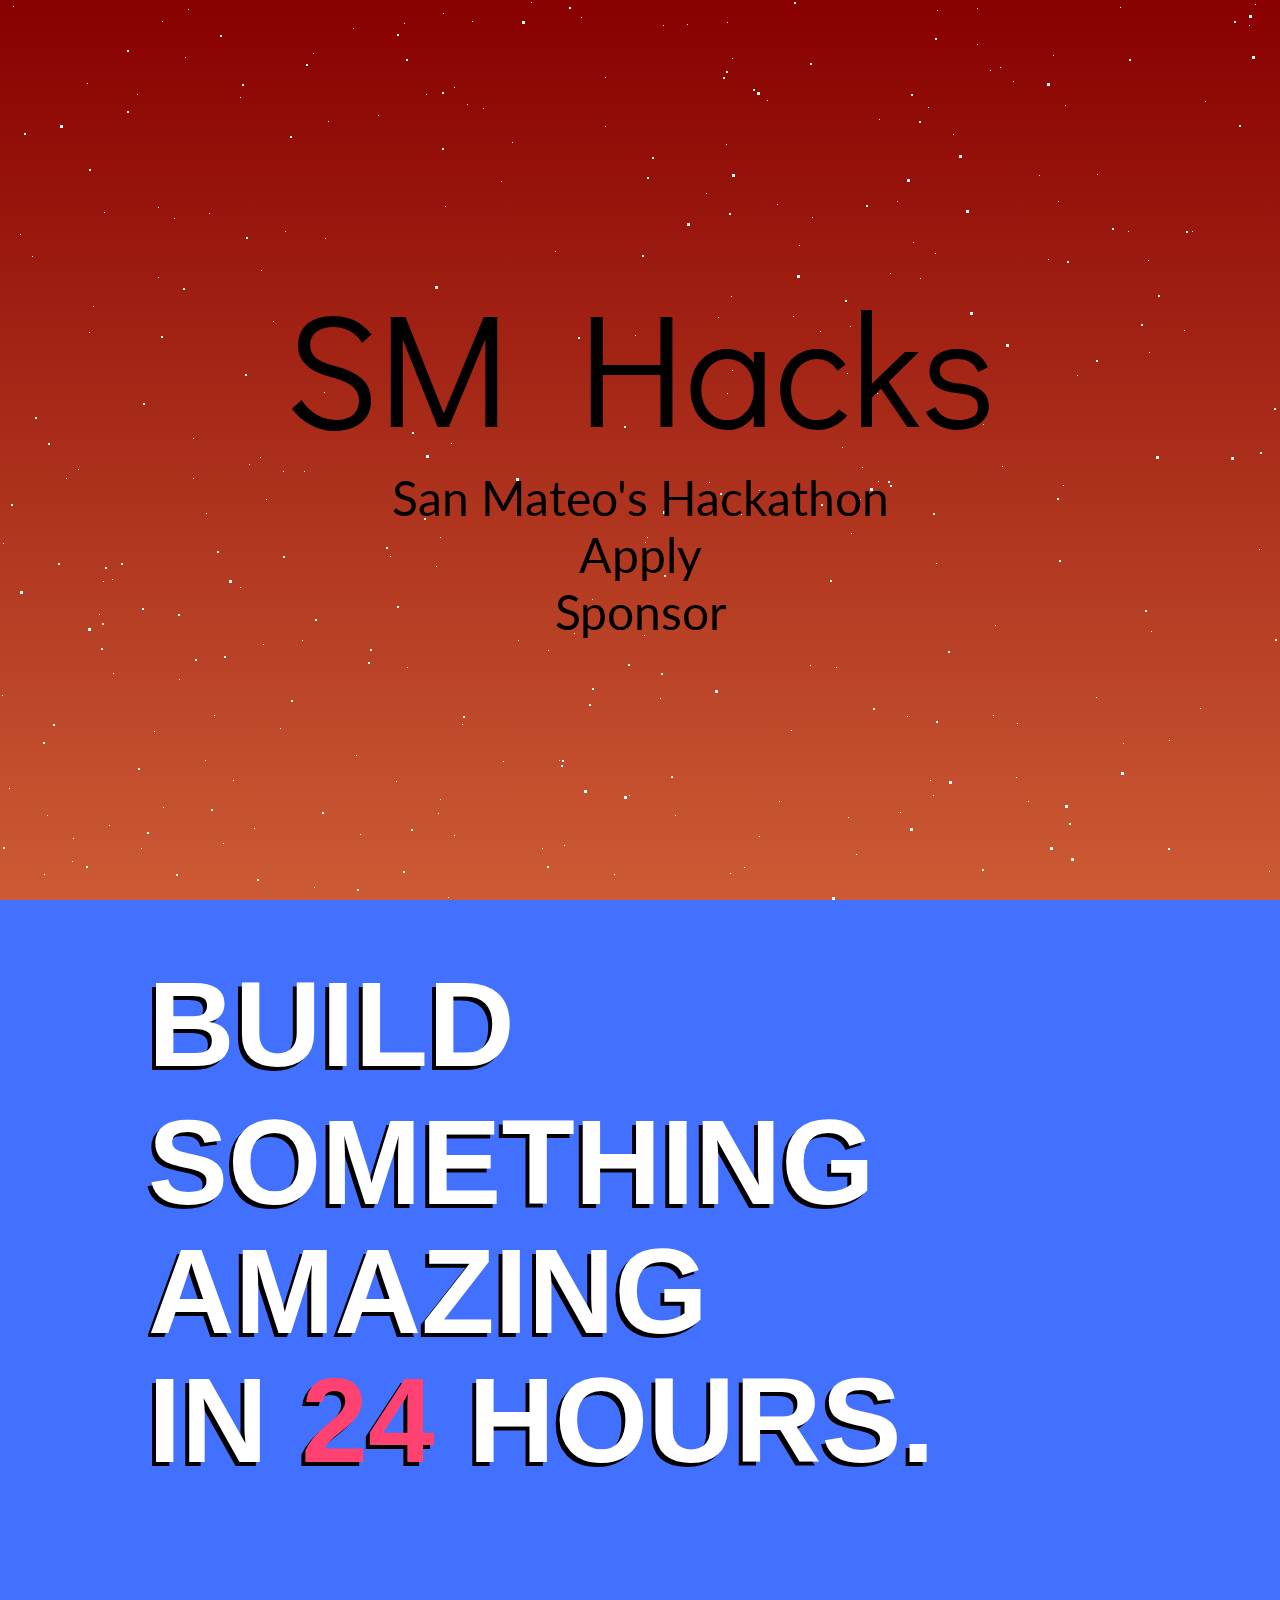
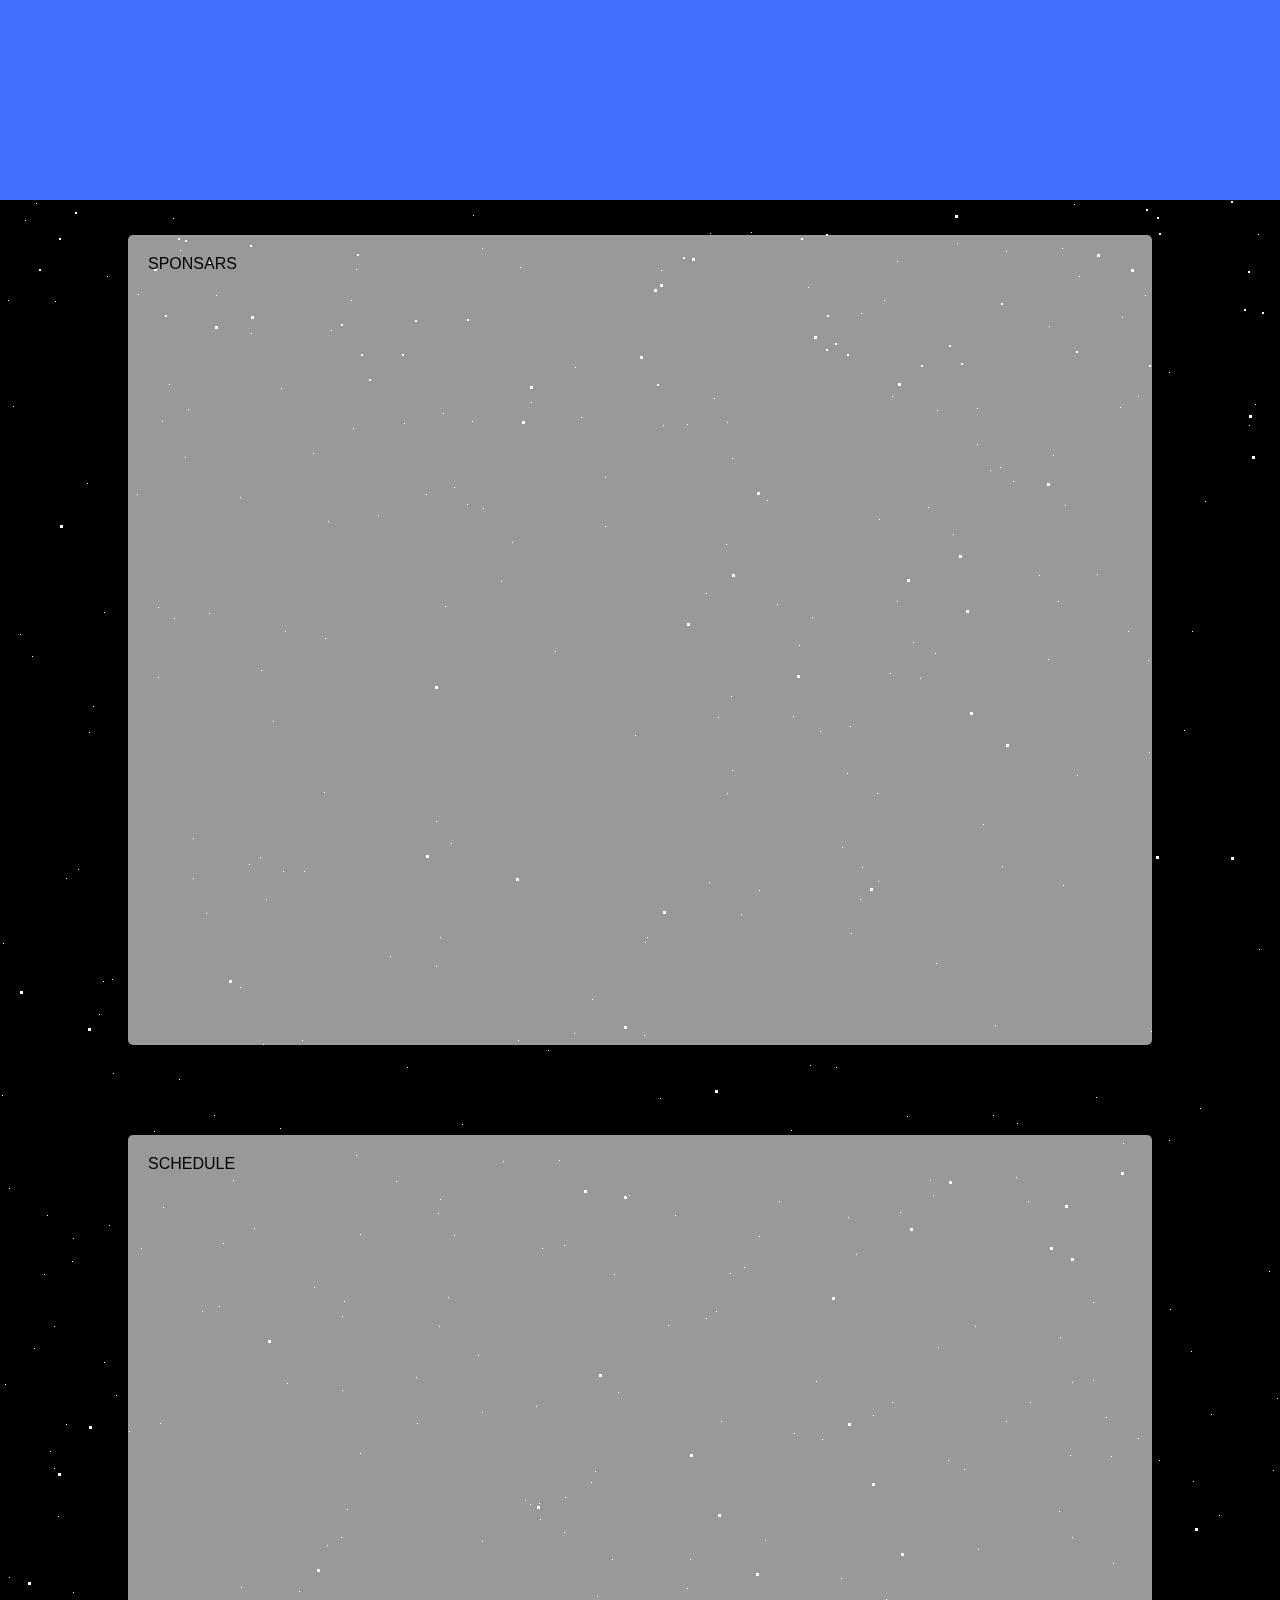
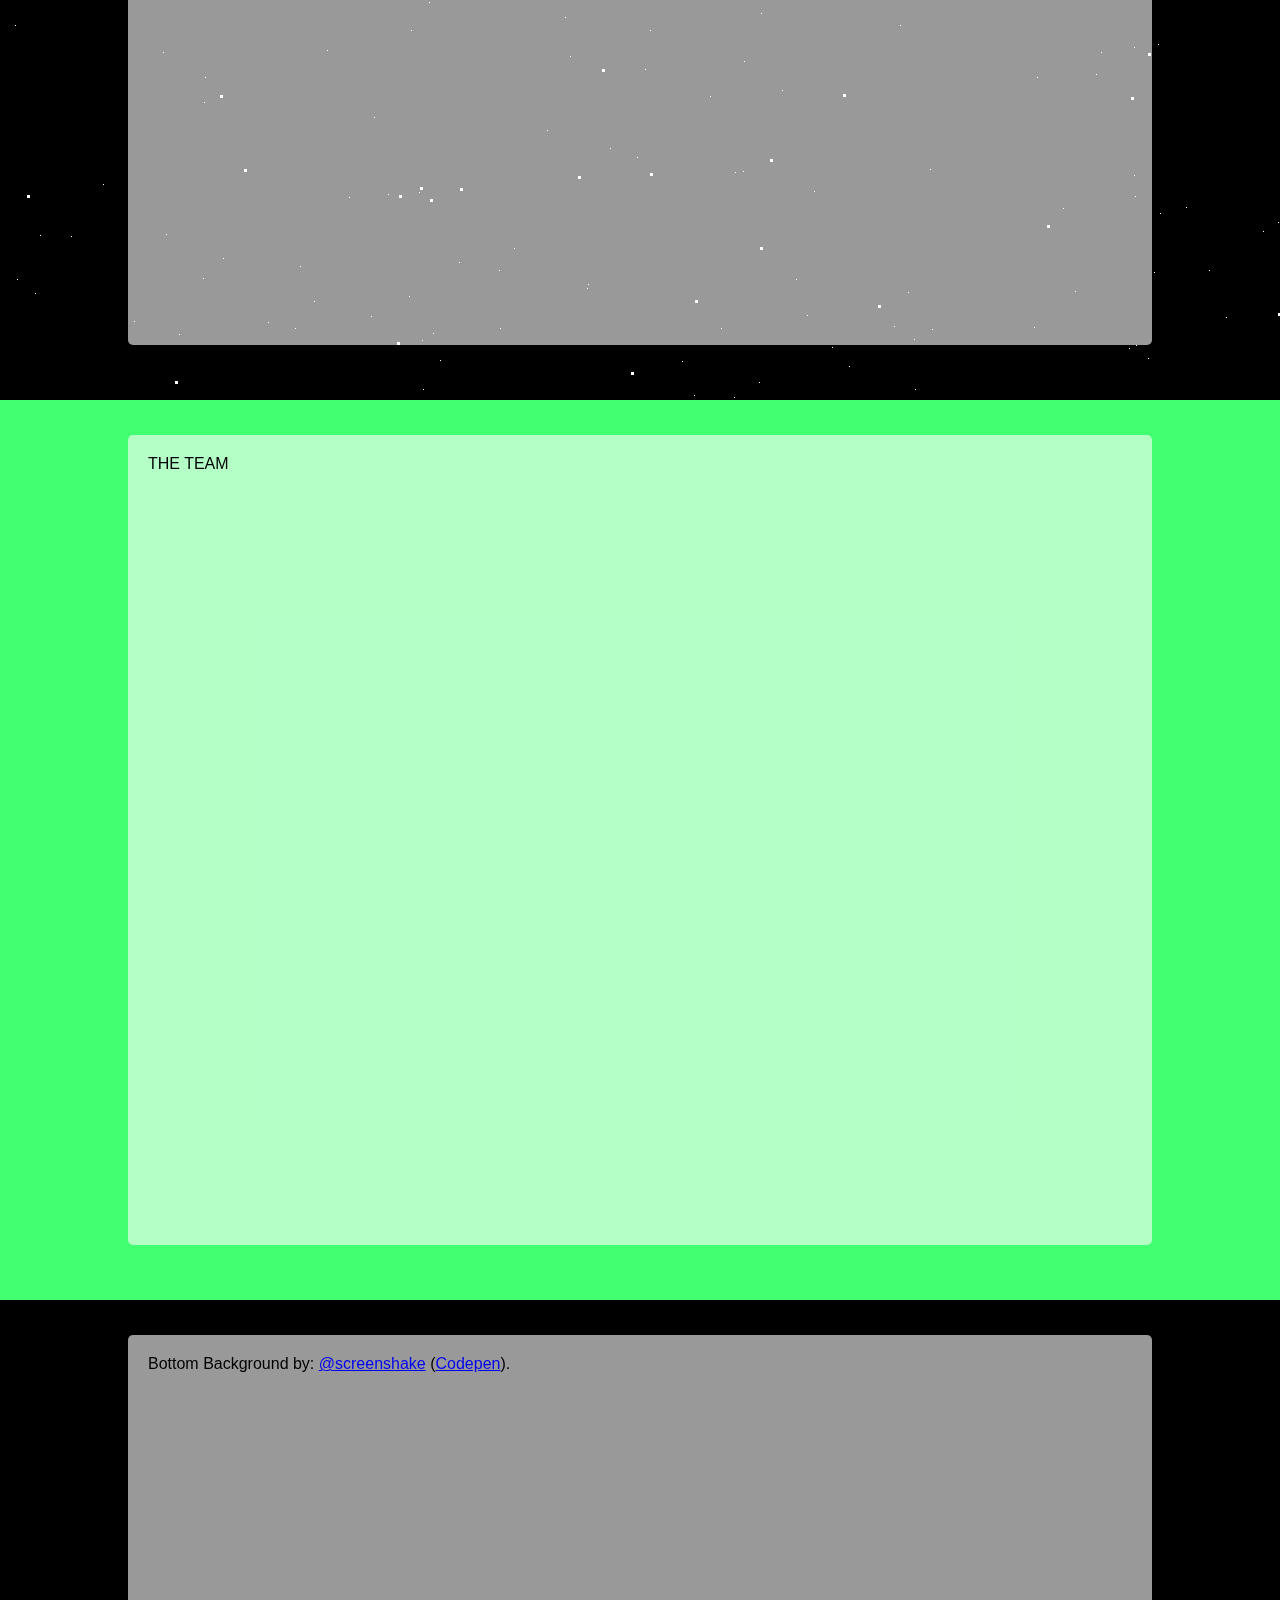
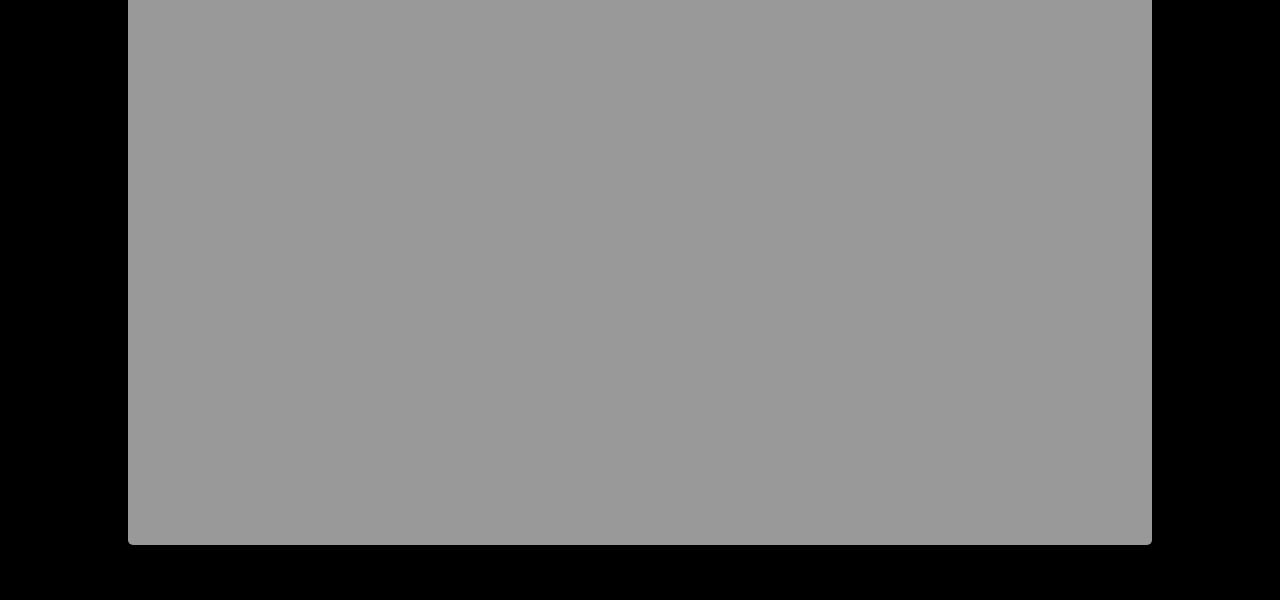
<file: index.html>
<!DOCTYPE>
<html>
  <head>
    <link href='https://fonts.googleapis.com/css?family=Didact+Gothic|Lato:300,400,700' rel='stylesheet' type='text/css'>
    <link rel="stylesheet" type="text/css" href="css/css.css">
  </head>
  <body>
    <script src="http://s.codepen.io/assets/libs/modernizr.js" type="text/javascript"></script>



    <link rel="stylesheet" href="circle/css/normalize.css">
    <link rel="stylesheet" href="circle/css/style.css">



    <script src="circle/js/prefixfree.min.js"></script>


  </head>
    <div class="background">
      <div id='stars'></div>
      <div id='stars2'></div>
      <div id='stars3'></div>
    </div>
    <script src='http://cdnjs.cloudflare.com/ajax/libs/jquery/2.1.3/jquery.min.js'></script>

    <script src="circle/js/index.js"></script>
    <div class="outbox top">
      <div class="inbox">
        <div class="title">
          SM Hacks
        </div>
        <div class="subtitle">
          San Mateo's Hackathon
          <div class="buttons">
            <div class="button">
              Apply
            </div>
            <div class="button">
              Sponsor
            </div>
          </div>
        </div>
      </div>
    </div>
    <div class="outbox info">
      <div class="inbox">
        <div class="letsbuild">
          <div class="build">
            Build something
          </div>
          <div class="scroll">
            <div class="words">
              <p>Amazing</p>
              <p>Awesome</p>
              <p>Fun</p>
              <p>Beautiful</p>
              <p>Marvelous</p>
            </div>
          </div>
          <div class="rest">
            in <span class="number">24</span> hours.
          </div>
        </div>
      </div>
    </div>
    <div class="outbox sponsors">
      <div class="inbox">
        SPONSARS
      </div>
    </div>
    <div class="outbox schedule">
      <div class="inbox">
        SCHEDULE
      </div>
    </div>
    <div class="outbox about">
      <div class="inbox">
        THE TEAM
      </div>
    </div>
    <div class="outbox bottom">
      <div class="inbox">
        Bottom
        Background by: <a href="http://twitter.com/screenshake/">@screenshake</a> (<a href="http://codepen.io/saransh/pen/BKJun">Codepen</a>).
      </div>
    </div>
  </body>
</html>
</file>
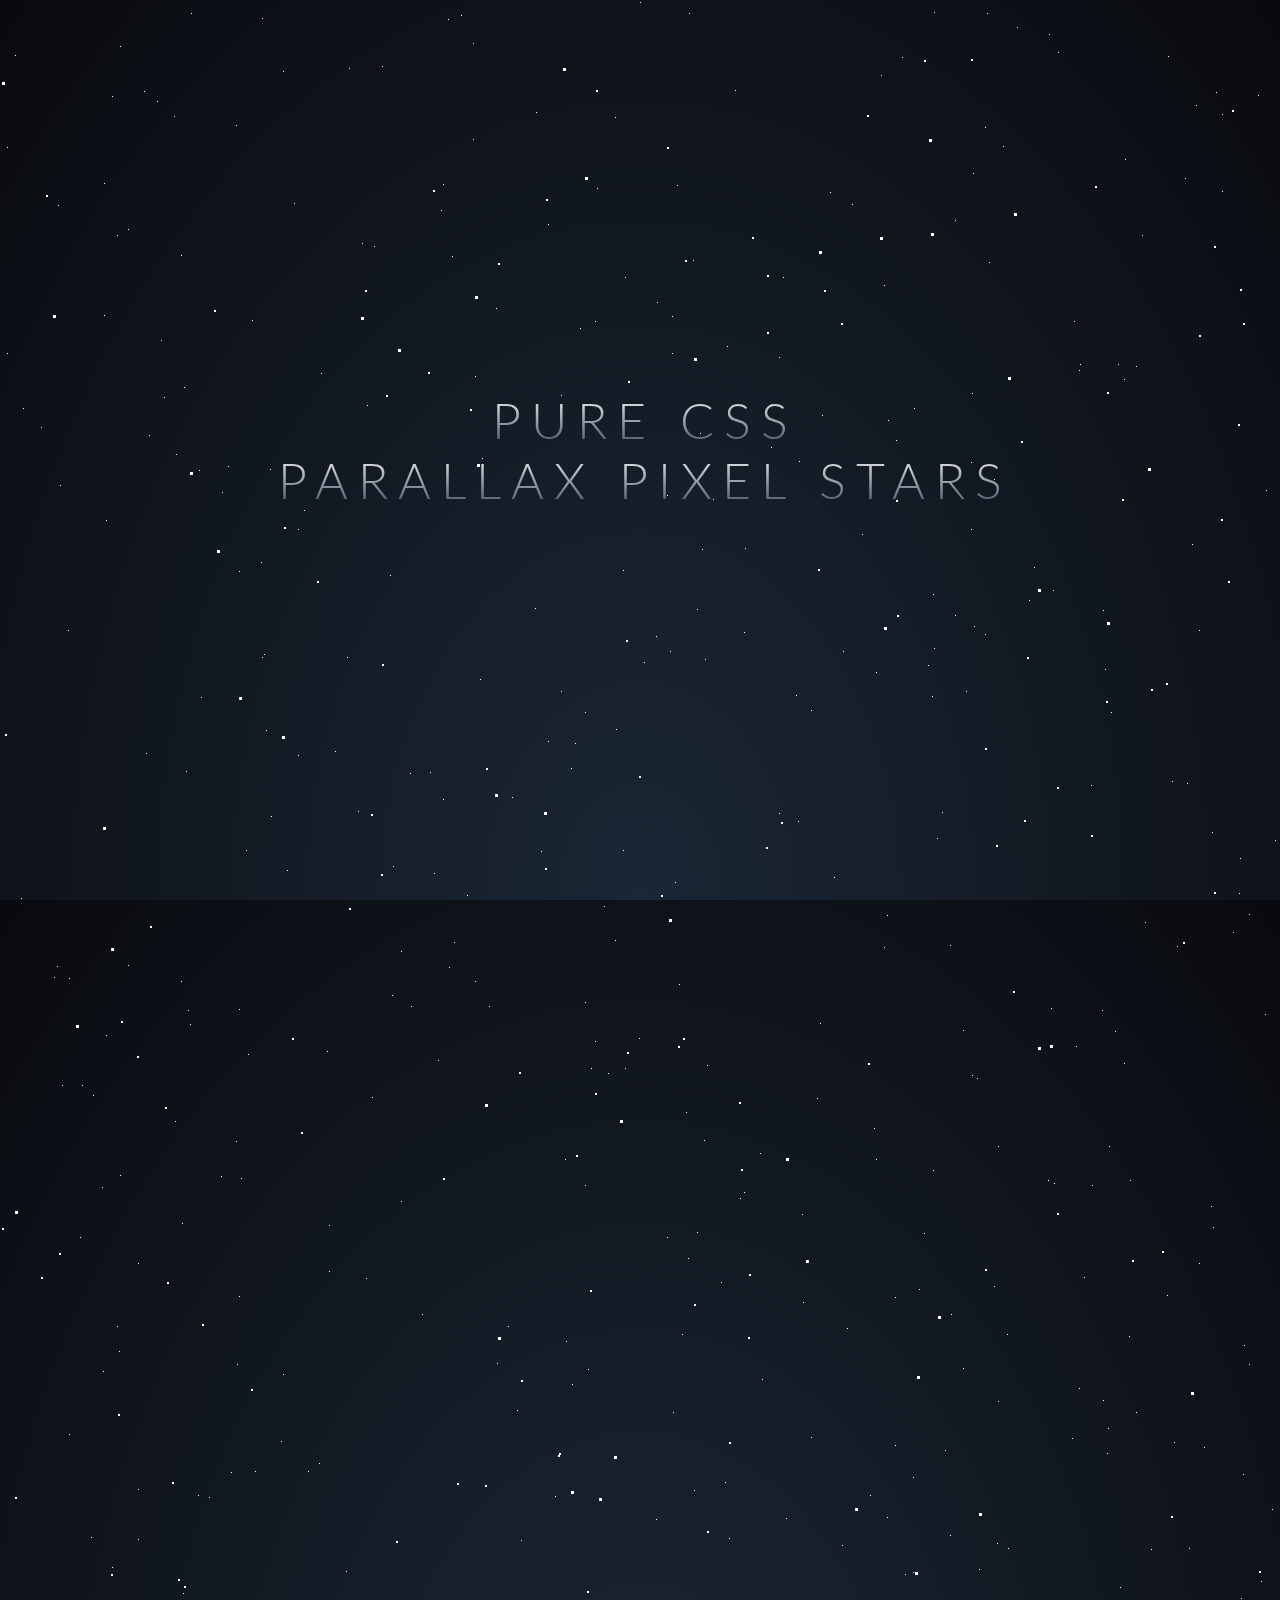
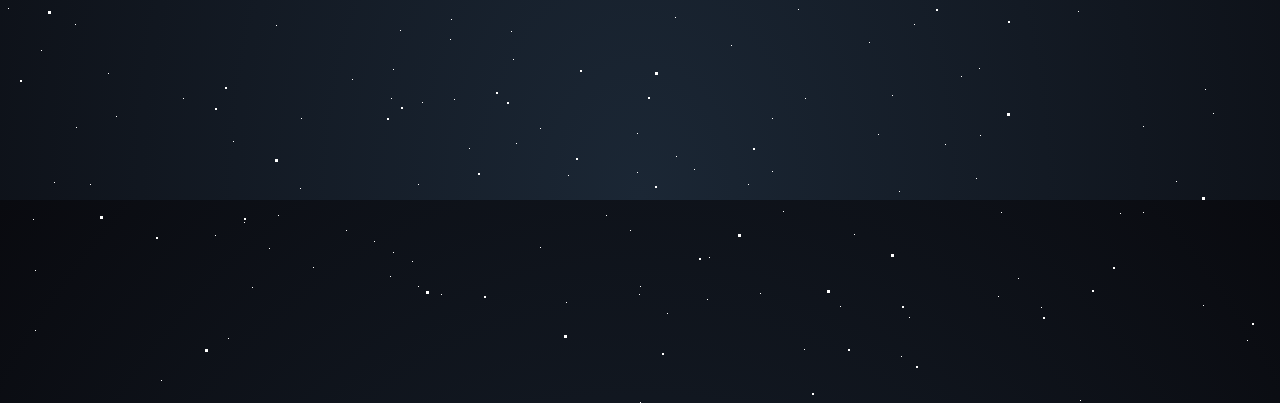
<file: circle/index.html>
<!DOCTYPE html>
<html >
  <head>
    <meta charset="UTF-8">
    <title>Parallax Star background in CSS</title>
    <script src="http://s.codepen.io/assets/libs/modernizr.js" type="text/javascript"></script>



    <link rel="stylesheet" href="css/normalize.css">


        <style>
      /* NOTE: The styles were added inline because Prefixfree needs access to your styles and they must be inlined if they are on local disk! */
      html {
  height: 100%;
  background: radial-gradient(ellipse at bottom, #1b2735 0%, #090a0f 100%);
  overflow: hidden;
}

#stars {
  width: 1px;
  height: 1px;
  background: transparent;
  box-shadow: 188px 1010px #FFF , 120px 46px #FFF , 266px 730px #FFF , 1660px 974px #FFF , 945px 1744px #FFF , 887px 1517px #FFF , 1427px 1306px #FFF , 128px 965px #FFF , 1072px 1438px #FFF , 568px 1775px #FFF , 382px 66px #FFF , 138px 1539px #FFF , 914px 408px #FFF , 985px 127px #FFF , 496px 308px #FFF , 772px 1771px #FFF , 1846px 799px #FFF , 899px 1791px #FFF , 840px 1906px #FFF , 1213px 1713px #FFF , 1111px 712px #FFF , 362px 243px #FFF , 1920px 1840px #FFF , 1458px 443px #FFF , 1593px 1997px #FFF , 283px 71px #FFF , 1029px 600px #FFF , 783px 277px #FFF , 1349px 895px #FFF , 937px 838px #FFF , 1041px 1907px #FFF , 1091px 785px #FFF , 834px 877px #FFF , 181px 981px #FFF , 637px 1733px #FFF , 1668px 8px #FFF , 287px 870px #FFF , 1561px 1509px #FFF , 955px 615px #FFF , 434px 873px #FFF , 1284px 1305px #FFF , 1622px 855px #FFF , 1940px 1128px #FFF , 23px 408px #FFF , 1778px 224px #FFF , 979px 1569px #FFF , 335px 751px #FFF , 1142px 235px #FFF , 955px 220px #FFF , 974px 626px #FFF , 1105px 669px #FFF , 1503px 1189px #FFF , 1143px 1812px #FFF , 979px 1668px #FFF , 1765px 701px #FFF , 1626px 773px #FFF , 90px 1784px #FFF , 57px 966px #FFF , 1168px 56px #FFF , 1502px 1432px #FFF , 1372px 1143px #FFF , 1628px 424px #FFF , 1080px 2000px #FFF , 1903px 1520px #FFF , 822px 415px #FFF , 625px 277px #FFF , 1342px 1210px #FFF , 1805px 431px #FFF , 1739px 1469px #FFF , 1629px 171px #FFF , 1948px 61px #FFF , 1205px 1689px #FFF , 928px 665px #FFF , 1724px 686px #FFF , 760px 1153px #FFF , 1239px 893px #FFF , 1467px 12px #FFF , 561px 395px #FFF , 1555px 1465px #FFF , 7px 147px #FFF , 62px 1085px #FFF , 1375px 1076px #FFF , 449px 967px #FFF , 1580px 774px #FFF , 540px 1728px #FFF , 713px 499px #FFF , 972px 1075px #FFF , 1777px 406px #FFF , 1143px 1726px #FFF , 271px 816px #FFF , 1172px 781px #FFF , 401px 1201px #FFF , 441px 1894px #FFF , 1709px 1254px #FFF , 1899px 859px #FFF , 1118px 364px #FFF , 1189px 1548px #FFF , 700px 433px #FFF , 239px 571px #FFF , 998px 1896px #FFF , 467px 895px #FFF , 1890px 117px #FFF , 1364px 1823px #FFF , 998px 1146px #FFF , 199px 470px #FFF , 934px 648px #FFF , 1290px 971px #FFF , 924px 1233px #FFF , 1124px 1063px #FFF , 673px 1412px #FFF , 1001px 1812px #FFF , 771px 447px #FFF , 1476px 1316px #FFF , 418px 1886px #FFF , 772px 1718px #FFF , 521px 1540px #FFF , 461px 15px #FFF , 1861px 1850px #FFF , 1865px 1608px #FFF , 997px 1543px #FFF , 441px 210px #FFF , 1115px 1031px #FFF , 566px 1341px #FFF , 639px 1038px #FFF , 571px 768px #FFF , 1266px 490px #FFF , 1331px 1452px #FFF , 950px 945px #FFF , 1265px 1014px #FFF , 1120px 1813px #FFF , 1058px 52px #FFF , 497px 1363px #FFF , 1303px 368px #FFF , 8px 1608px #FFF , 1986px 1688px #FFF , 1934px 192px #FFF , 1756px 151px #FFF , 1596px 1122px #FFF , 347px 657px #FFF , 443px 184px #FFF , 811px 710px #FFF , 693px 260px #FFF , 1898px 175px #FFF , 1495px 1556px #FFF , 1350px 598px #FFF , 68px 630px #FFF , 842px 1545px #FFF , 744px 1192px #FFF , 1076px 1046px #FFF , 1051px 1008px #FFF , 1874px 45px #FFF , 623px 570px #FFF , 707px 1065px #FFF , 702px 549px #FFF , 1204px 1447px #FFF , 1819px 805px #FFF , 1664px 1751px #FFF , 1519px 1879px #FFF , 1583px 1123px #FFF , 914px 1624px #FFF , 625px 1068px #FFF , 1084px 1277px #FFF , 1366px 1816px #FFF , 239px 1296px #FFF , 704px 1140px #FFF , 779px 813px #FFF , 1321px 1818px #FFF , 438px 1060px #FFF , 1940px 601px #FFF , 798px 1609px #FFF , 588px 1369px #FFF , 630px 1830px #FFF , 231px 1472px #FFF , 1258px 95px #FFF , 1669px 1839px #FFF , 745px 548px #FFF , 616px 729px #FFF , 1761px 81px #FFF , 176px 454px #FFF , 104px 315px #FFF , 1561px 1834px #FFF , 1945px 1185px #FFF , 346px 1830px #FFF , 1697px 482px #FFF , 276px 1625px #FFF , 1107px 1453px #FFF , 221px 1176px #FFF , 372px 1097px #FFF , 244px 1822px #FFF , 977px 1078px #FFF , 1417px 1511px #FFF , 1360px 1432px #FFF , 262px 18px #FFF , 1646px 568px #FFF , 1584px 1888px #FFF , 1402px 1749px #FFF , 1851px 548px #FFF , 469px 1748px #FFF , 1211px 1206px #FFF , 1185px 178px #FFF , 1537px 1571px #FFF , 796px 695px #FFF , 93px 1095px #FFF , 672px 353px #FFF , 149px 435px #FFF , 694px 1490px #FFF , 909px 1917px #FFF , 667px 1913px #FFF , 1103px 1400px #FFF , 1721px 1957px #FFF , 735px 90px #FFF , 329px 1271px #FFF , 1318px 955px #FFF , 1730px 1589px #FFF , 1605px 1178px #FFF , 580px 328px #FFF , 1607px 1910px #FFF , 106px 520px #FFF , 1874px 524px #FFF , 2000px 243px #FFF , 209px 1497px #FFF , 222px 492px #FFF , 1841px 1261px #FFF , 657px 302px #FFF , 1136px 1412px #FFF , 1151px 1549px #FFF , 450px 1639px #FFF , 1592px 1938px #FFF , 888px 420px #FFF , 566px 1902px #FFF , 1145px 922px #FFF , 1565px 1793px #FFF , 1008px 1548px #FFF , 721px 1282px #FFF , 138px 1489px #FFF , 281px 1441px #FFF , 422px 1702px #FFF , 1821px 1986px #FFF , 1540px 983px #FFF , 1199px 630px #FFF , 878px 1734px #FFF , 1079px 370px #FFF , 892px 1695px #FFF , 1275px 840px #FFF , 1920px 799px #FFF , 1109px 1146px #FFF , 1948px 714px #FFF , 1932px 141px #FFF , 976px 1778px #FFF , 1358px 456px #FFF , 1539px 1577px #FFF , 1247px 1940px #FFF , 69px 1434px #FFF , 1192px 544px #FFF , 300px 1788px #FFF , 1544px 104px #FFF , 393px 1852px #FFF , 1361px 1px #FFF , 1794px 279px #FFF , 536px 112px #FFF , 901px 1956px #FFF , 54px 977px #FFF , 1017px 27px #FFF , 1865px 1732px #FFF , 1357px 1411px #FFF , 1272px 1509px #FFF , 1818px 1343px #FFF , 1566px 867px #FFF , 740px 1198px #FFF , 1495px 1327px #FFF , 688px 1258px #FFF , 1609px 782px #FFF , 1326px 209px #FFF , 1532px 1584px #FFF , 1007px 1334px #FFF , 473px 139px #FFF , 236px 1141px #FFF , 1484px 667px #FFF , 106px 1035px #FFF , 989px 262px #FFF , 1212px 832px #FFF , 843px 651px #FFF , 805px 1698px #FFF , 304px 510px #FFF , 393px 866px #FFF , 1558px 620px #FFF , 961px 1676px #FFF , 1721px 769px #FFF , 422px 1314px #FFF , 1187px 783px #FFF , 190px 1024px #FFF , 1844px 1276px #FFF , 1936px 296px #FFF , 548px 741px #FFF , 934px 12px #FFF , 595px 1041px #FFF , 887px 915px #FFF , 1760px 31px #FFF , 443px 799px #FFF , 512px 797px #FFF , 82px 1085px #FFF , 1418px 245px #FFF , 1079px 1388px #FFF , 919px 1289px #FFF , 228px 1938px #FFF , 128px 229px #FFF , 1199px 1263px #FFF , 1222px 191px #FFF , 830px 192px #FFF , 676px 1756px #FFF , 1387px 1001px #FFF , 932px 696px #FFF , 1668px 99px #FFF , 1419px 261px #FFF , 1102px 1010px #FFF , 694px 1769px #FFF , 298px 529px #FFF , 1958px 1618px #FFF , 410px 773px #FFF , 980px 1735px #FFF , 1320px 385px #FFF , 709px 1857px #FFF , 1281px 1571px #FFF , 239px 1009px #FFF , 667px 495px #FFF , 555px 1496px #FFF , 261px 562px #FFF , 548px 224px #FFF , 1196px 105px #FFF , 1644px 436px #FFF , 1934px 401px #FFF , 76px 1727px #FFF , 262px 657px #FFF , 15px 55px #FFF , 138px 1263px #FFF , 1249px 914px #FFF , 301px 1718px #FFF , 1773px 98px #FFF , 1636px 121px #FFF , 1927px 278px #FFF , 1676px 72px #FFF , 679px 984px #FFF , 744px 632px #FFF , 623px 850px #FFF , 1616px 1838px #FFF , 60px 485px #FFF , 264px 654px #FFF , 1747px 36px #FFF , 639px 1894px #FFF , 670px 651px #FFF , 1136px 366px #FFF , 820px 1023px #FFF , 1764px 1641px #FFF , 1641px 1394px #FFF , 852px 204px #FFF , 966px 691px #FFF , 1521px 52px #FFF , 313px 1867px #FFF , 1915px 203px #FFF , 1080px 364px #FFF , 644px 662px #FFF , 572px 1384px #FFF , 1054px 1183px #FFF , 971px 529px #FFF , 971px 462px #FFF , 146px 753px #FFF , 1365px 1549px #FFF , 175px 1121px #FFF , 186px 771px #FFF , 391px 1698px #FFF , 1952px 842px #FFF , 895px 1297px #FFF , 1048px 1180px #FFF , 366px 1278px #FFF , 400px 1630px #FFF , 994px 1286px #FFF , 1744px 656px #FFF , 1660px 182px #FFF , 585px 1002px #FFF , 513px 1659px #FFF , 418px 1784px #FFF , 1103px 610px #FFF , 35px 1930px #FFF , 1438px 1670px #FFF , 640px 2px #FFF , 191px 13px #FFF , 1382px 1204px #FFF , 705px 659px #FFF , 1249px 1364px #FFF , 874px 1128px #FFF , 35px 1870px #FFF , 144px 91px #FFF , 1688px 486px #FFF , 677px 185px #FFF , 1092px 1185px #FFF , 1691px 705px #FFF , 1709px 1775px #FFF , 374px 1841px #FFF , 1576px 434px #FFF , 1421px 422px #FFF , 454px 942px #FFF , 615px 940px #FFF , 1997px 1820px #FFF , 75px 1624px #FFF , 1443px 1834px #FFF , 1727px 925px #FFF , 327px 1051px #FFF , 252px 1887px #FFF , 1399px 1261px #FFF , 181px 255px #FFF , 591px 1068px #FFF , 1735px 431px #FFF , 672px 316px #FFF , 248px 1054px #FFF , 585px 712px #FFF , 779px 357px #FFF , 1759px 987px #FFF , 237px 1364px #FFF , 799px 461px #FFF , 1721px 569px #FFF , 91px 1537px #FFF , 707px 1899px #FFF , 1570px 1630px #FFF , 667px 1237px #FFF , 847px 1328px #FFF , 1241px 1598px #FFF , 1325px 1205px #FFF , 1428px 930px #FFF , 1078px 1611px #FFF , 1778px 1072px #FFF , 215px 1835px #FFF , 896px 440px #FFF , 1926px 87px #FFF , 1130px 1180px #FFF , 597px 188px #FFF , 951px 1314px #FFF , 1213px 1227px #FFF , 1828px 1569px #FFF , 516px 1743px #FFF , 270px 469px #FFF , 1705px 1343px #FFF , 1702px 1329px #FFF , 1729px 1739px #FFF , 811px 1437px #FFF , 729px 1538px #FFF , 1723px 1354px #FFF , 451px 1619px #FFF , 762px 1379px #FFF , 972px 393px #FFF , 1664px 468px #FFF , 985px 634px #FFF , 1243px 1474px #FFF , 182px 1223px #FFF , 164px 397px #FFF , 103px 1371px #FFF , 1053px 590px #FFF , 1285px 13px #FFF , 1492px 1903px #FFF , 112px 96px #FFF , 116px 1716px #FFF , 942px 812px #FFF , 283px 1374px #FFF , 1505px 1408px #FFF , 963px 1368px #FFF , 41px 427px #FFF , 1672px 541px #FFF , 1074px 321px #FFF , 157px 101px #FFF , 69px 978px #FFF , 1425px 1209px #FFF , 1835px 77px #FFF , 656px 636px #FFF , 913px 1477px #FFF , 104px 183px #FFF , 1880px 188px #FFF , 1643px 1582px #FFF , 615px 117px #FFF , 973px 173px #FFF , 686px 1112px #FFF , 1388px 896px #FFF , 1752px 434px #FFF , 817px 1098px #FFF , 565px 1159px #FFF , 1285px 256px #FFF , 1216px 92px #FFF , 895px 1445px #FFF , 608px 1073px #FFF , 1319px 1649px #FFF , 473px 43px #FFF , 783px 1811px #FFF , 760px 1893px #FFF , 508px 1326px #FFF , 1839px 537px #FFF , 1946px 1956px #FFF , 1828px 633px #FFF , 656px 1519px #FFF , 731px 1645px #FFF , 346px 1571px #FFF , 1203px 1905px #FFF , 725px 1482px #FFF , 269px 1848px #FFF , 349px 68px #FFF , 430px 772px #FFF , 1407px 1393px #FFF , 1471px 1096px #FFF , 1740px 480px #FFF , 1378px 1845px #FFF , 1177px 946px #FFF , 1438px 1564px #FFF , 448px 19px #FFF , 1174px 1442px #FFF , 963px 1030px #FFF , 575px 743px #FFF , 319px 1463px #FFF , 1281px 915px #FFF , 1787px 726px #FFF , 902px 57px #FFF , 604px 906px #FFF , 517px 1410px #FFF , 201px 697px #FFF , 1427px 135px #FFF , 1473px 960px #FFF , 884px 947px #FFF , 255px 1471px #FFF , 1641px 1571px #FFF , 108px 1673px #FFF , 1896px 1553px #FFF , 1959px 697px #FFF , 1108px 1428px #FFF , 1728px 1671px #FFF , 870px 1495px #FFF , 1222px 114px #FFF , 876px 672px #FFF , 41px 1650px #FFF , 1523px 481px #FFF , 1233px 932px #FFF , 393px 1669px #FFF , 2000px 1841px #FFF , 854px 1834px #FFF , 117px 235px #FFF , 1509px 509px #FFF , 252px 320px #FFF , 771px 404px #FFF , 1244px 1345px #FFF , 802px 1214px #FFF , 401px 951px #FFF , 392px 995px #FFF , 689px 13px #FFF , 1649px 761px #FFF , 803px 1302px #FFF , 595px 321px #FFF , 1786px 1577px #FFF , 120px 1175px #FFF , 697px 609px #FFF , 987px 13px #FFF , 606px 1815px #FFF , 1608px 325px #FFF , 1511px 1860px #FFF , 1538px 753px #FFF , 1430px 1666px #FFF , 1049px 34px #FFF , 236px 125px #FFF , 1371px 276px #FFF , 1364px 495px #FFF , 390px 1876px #FFF , 905px 1574px #FFF , 945px 1450px #FFF , 21px 898px #FFF , 1599px 1195px #FFF , 1710px 698px #FFF , 183px 1698px #FFF , 412px 1861px #FFF , 1261px 1581px #FFF , 1709px 982px #FFF , 876px 1159px #FFF , 1639px 26px #FFF , 1511px 248px #FFF , 1392px 746px #FFF , 475px 981px #FFF , 786px 1518px #FFF , 675px 1617px #FFF , 1974px 774px #FFF , 329px 1225px #FFF , 1962px 857px #FFF , 640px 1886px #FFF , 1003px 146px #FFF , 585px 1185px #FFF , 798px 821px #FFF , 112px 1567px #FFF , 1562px 18px #FFF , 80px 1237px #FFF , 1764px 1378px #FFF , 1891px 783px #FFF , 1444px 707px #FFF , 1917px 1164px #FFF , 367px 405px #FFF , 998px 1401px #FFF , 1692px 640px #FFF , 246px 850px #FFF , 1949px 1580px #FFF , 1787px 299px #FFF , 308px 1471px #FFF , 452px 256px #FFF , 1712px 345px #FFF , 881px 75px #FFF , 1774px 454px #FFF , 7px 353px #FFF , 294px 203px #FFF , 454px 1699px #FFF , 1470px 396px #FFF , 697px 1232px #FFF , 675px 882px #FFF , 233px 1741px #FFF , 1580px 994px #FFF , 994px 479px #FFF , 748px 1784px #FFF , 1648px 363px #FFF , 913px 1572px #FFF , 1018px 1878px #FFF , 174px 116px #FFF , 1394px 1693px #FFF , 1534px 213px #FFF , 1982px 1032px #FFF , 161px 1980px #FFF , 1847px 56px #FFF , 862px 534px #FFF , 1951px 970px #FFF , 1769px 1119px #FFF , 184px 387px #FFF , 1602px 1648px #FFF , 1240px 858px #FFF , 1767px 1795px #FFF , 1927px 1594px #FFF , 411px 1006px #FFF , 804px 1949px #FFF , 1965px 1921px #FFF , 1955px 367px #FFF , 1609px 1776px #FFF , 321px 373px #FFF , 1405px 1356px #FFF , 1945px 1708px #FFF , 161px 340px #FFF , 1329px 306px #FFF , 1120px 1587px #FFF , 58px 205px #FFF , 869px 1642px #FFF , 535px 608px #FFF , 1926px 1202px #FFF , 1529px 1998px #FFF , 1125px 159px #FFF , 1770px 519px #FFF , 1340px 1928px #FFF , 1835px 1046px #FFF , 1423px 803px #FFF , 1720px 153px #FFF , 540px 1847px #FFF , 1650px 285px #FFF , 727px 346px #FFF , 102px 1187px #FFF , 1296px 942px #FFF , 198px 1495px #FFF , 278px 1815px #FFF , 1129px 1336px #FFF , 1528px 1800px #FFF , 228px 466px #FFF , 183px 1593px #FFF , 390px 575px #FFF , 1167px 1295px #FFF , 1644px 607px #FFF , 1426px 204px #FFF , 482px 458px #FFF , 33px 1819px #FFF , 933px 594px #FFF , 511px 1631px #FFF , 884px 285px #FFF , 1176px 1781px #FFF , 119px 1351px #FFF , 298px 755px #FFF , 1823px 376px #FFF , 561px 691px #FFF , 1481px 997px #FFF , 950px 1535px #FFF , 480px 679px #FFF , 933px 1170px #FFF , 541px 851px #FFF , 1124px 379px #FFF , 54px 1782px #FFF , 475px 376px #FFF , 241px 1178px #FFF , 1940px 1596px #FFF , 1341px 1978px #FFF , 489px 1006px #FFF , 682px 1334px #FFF , 358px 811px #FFF , 1972px 1380px #FFF , 374px 246px #FFF , 637px 1772px #FFF , 117px 1326px #FFF , 1034px 567px #FFF , 352px 1679px #FFF;
  animation: animStar 50s linear infinite;
}
#stars:after {
  content: " ";
  position: absolute;
  top: 2000px;
  width: 1px;
  height: 1px;
  background: transparent;
  box-shadow: 188px 1010px #FFF , 120px 46px #FFF , 266px 730px #FFF , 1660px 974px #FFF , 945px 1744px #FFF , 887px 1517px #FFF , 1427px 1306px #FFF , 128px 965px #FFF , 1072px 1438px #FFF , 568px 1775px #FFF , 382px 66px #FFF , 138px 1539px #FFF , 914px 408px #FFF , 985px 127px #FFF , 496px 308px #FFF , 772px 1771px #FFF , 1846px 799px #FFF , 899px 1791px #FFF , 840px 1906px #FFF , 1213px 1713px #FFF , 1111px 712px #FFF , 362px 243px #FFF , 1920px 1840px #FFF , 1458px 443px #FFF , 1593px 1997px #FFF , 283px 71px #FFF , 1029px 600px #FFF , 783px 277px #FFF , 1349px 895px #FFF , 937px 838px #FFF , 1041px 1907px #FFF , 1091px 785px #FFF , 834px 877px #FFF , 181px 981px #FFF , 637px 1733px #FFF , 1668px 8px #FFF , 287px 870px #FFF , 1561px 1509px #FFF , 955px 615px #FFF , 434px 873px #FFF , 1284px 1305px #FFF , 1622px 855px #FFF , 1940px 1128px #FFF , 23px 408px #FFF , 1778px 224px #FFF , 979px 1569px #FFF , 335px 751px #FFF , 1142px 235px #FFF , 955px 220px #FFF , 974px 626px #FFF , 1105px 669px #FFF , 1503px 1189px #FFF , 1143px 1812px #FFF , 979px 1668px #FFF , 1765px 701px #FFF , 1626px 773px #FFF , 90px 1784px #FFF , 57px 966px #FFF , 1168px 56px #FFF , 1502px 1432px #FFF , 1372px 1143px #FFF , 1628px 424px #FFF , 1080px 2000px #FFF , 1903px 1520px #FFF , 822px 415px #FFF , 625px 277px #FFF , 1342px 1210px #FFF , 1805px 431px #FFF , 1739px 1469px #FFF , 1629px 171px #FFF , 1948px 61px #FFF , 1205px 1689px #FFF , 928px 665px #FFF , 1724px 686px #FFF , 760px 1153px #FFF , 1239px 893px #FFF , 1467px 12px #FFF , 561px 395px #FFF , 1555px 1465px #FFF , 7px 147px #FFF , 62px 1085px #FFF , 1375px 1076px #FFF , 449px 967px #FFF , 1580px 774px #FFF , 540px 1728px #FFF , 713px 499px #FFF , 972px 1075px #FFF , 1777px 406px #FFF , 1143px 1726px #FFF , 271px 816px #FFF , 1172px 781px #FFF , 401px 1201px #FFF , 441px 1894px #FFF , 1709px 1254px #FFF , 1899px 859px #FFF , 1118px 364px #FFF , 1189px 1548px #FFF , 700px 433px #FFF , 239px 571px #FFF , 998px 1896px #FFF , 467px 895px #FFF , 1890px 117px #FFF , 1364px 1823px #FFF , 998px 1146px #FFF , 199px 470px #FFF , 934px 648px #FFF , 1290px 971px #FFF , 924px 1233px #FFF , 1124px 1063px #FFF , 673px 1412px #FFF , 1001px 1812px #FFF , 771px 447px #FFF , 1476px 1316px #FFF , 418px 1886px #FFF , 772px 1718px #FFF , 521px 1540px #FFF , 461px 15px #FFF , 1861px 1850px #FFF , 1865px 1608px #FFF , 997px 1543px #FFF , 441px 210px #FFF , 1115px 1031px #FFF , 566px 1341px #FFF , 639px 1038px #FFF , 571px 768px #FFF , 1266px 490px #FFF , 1331px 1452px #FFF , 950px 945px #FFF , 1265px 1014px #FFF , 1120px 1813px #FFF , 1058px 52px #FFF , 497px 1363px #FFF , 1303px 368px #FFF , 8px 1608px #FFF , 1986px 1688px #FFF , 1934px 192px #FFF , 1756px 151px #FFF , 1596px 1122px #FFF , 347px 657px #FFF , 443px 184px #FFF , 811px 710px #FFF , 693px 260px #FFF , 1898px 175px #FFF , 1495px 1556px #FFF , 1350px 598px #FFF , 68px 630px #FFF , 842px 1545px #FFF , 744px 1192px #FFF , 1076px 1046px #FFF , 1051px 1008px #FFF , 1874px 45px #FFF , 623px 570px #FFF , 707px 1065px #FFF , 702px 549px #FFF , 1204px 1447px #FFF , 1819px 805px #FFF , 1664px 1751px #FFF , 1519px 1879px #FFF , 1583px 1123px #FFF , 914px 1624px #FFF , 625px 1068px #FFF , 1084px 1277px #FFF , 1366px 1816px #FFF , 239px 1296px #FFF , 704px 1140px #FFF , 779px 813px #FFF , 1321px 1818px #FFF , 438px 1060px #FFF , 1940px 601px #FFF , 798px 1609px #FFF , 588px 1369px #FFF , 630px 1830px #FFF , 231px 1472px #FFF , 1258px 95px #FFF , 1669px 1839px #FFF , 745px 548px #FFF , 616px 729px #FFF , 1761px 81px #FFF , 176px 454px #FFF , 104px 315px #FFF , 1561px 1834px #FFF , 1945px 1185px #FFF , 346px 1830px #FFF , 1697px 482px #FFF , 276px 1625px #FFF , 1107px 1453px #FFF , 221px 1176px #FFF , 372px 1097px #FFF , 244px 1822px #FFF , 977px 1078px #FFF , 1417px 1511px #FFF , 1360px 1432px #FFF , 262px 18px #FFF , 1646px 568px #FFF , 1584px 1888px #FFF , 1402px 1749px #FFF , 1851px 548px #FFF , 469px 1748px #FFF , 1211px 1206px #FFF , 1185px 178px #FFF , 1537px 1571px #FFF , 796px 695px #FFF , 93px 1095px #FFF , 672px 353px #FFF , 149px 435px #FFF , 694px 1490px #FFF , 909px 1917px #FFF , 667px 1913px #FFF , 1103px 1400px #FFF , 1721px 1957px #FFF , 735px 90px #FFF , 329px 1271px #FFF , 1318px 955px #FFF , 1730px 1589px #FFF , 1605px 1178px #FFF , 580px 328px #FFF , 1607px 1910px #FFF , 106px 520px #FFF , 1874px 524px #FFF , 2000px 243px #FFF , 209px 1497px #FFF , 222px 492px #FFF , 1841px 1261px #FFF , 657px 302px #FFF , 1136px 1412px #FFF , 1151px 1549px #FFF , 450px 1639px #FFF , 1592px 1938px #FFF , 888px 420px #FFF , 566px 1902px #FFF , 1145px 922px #FFF , 1565px 1793px #FFF , 1008px 1548px #FFF , 721px 1282px #FFF , 138px 1489px #FFF , 281px 1441px #FFF , 422px 1702px #FFF , 1821px 1986px #FFF , 1540px 983px #FFF , 1199px 630px #FFF , 878px 1734px #FFF , 1079px 370px #FFF , 892px 1695px #FFF , 1275px 840px #FFF , 1920px 799px #FFF , 1109px 1146px #FFF , 1948px 714px #FFF , 1932px 141px #FFF , 976px 1778px #FFF , 1358px 456px #FFF , 1539px 1577px #FFF , 1247px 1940px #FFF , 69px 1434px #FFF , 1192px 544px #FFF , 300px 1788px #FFF , 1544px 104px #FFF , 393px 1852px #FFF , 1361px 1px #FFF , 1794px 279px #FFF , 536px 112px #FFF , 901px 1956px #FFF , 54px 977px #FFF , 1017px 27px #FFF , 1865px 1732px #FFF , 1357px 1411px #FFF , 1272px 1509px #FFF , 1818px 1343px #FFF , 1566px 867px #FFF , 740px 1198px #FFF , 1495px 1327px #FFF , 688px 1258px #FFF , 1609px 782px #FFF , 1326px 209px #FFF , 1532px 1584px #FFF , 1007px 1334px #FFF , 473px 139px #FFF , 236px 1141px #FFF , 1484px 667px #FFF , 106px 1035px #FFF , 989px 262px #FFF , 1212px 832px #FFF , 843px 651px #FFF , 805px 1698px #FFF , 304px 510px #FFF , 393px 866px #FFF , 1558px 620px #FFF , 961px 1676px #FFF , 1721px 769px #FFF , 422px 1314px #FFF , 1187px 783px #FFF , 190px 1024px #FFF , 1844px 1276px #FFF , 1936px 296px #FFF , 548px 741px #FFF , 934px 12px #FFF , 595px 1041px #FFF , 887px 915px #FFF , 1760px 31px #FFF , 443px 799px #FFF , 512px 797px #FFF , 82px 1085px #FFF , 1418px 245px #FFF , 1079px 1388px #FFF , 919px 1289px #FFF , 228px 1938px #FFF , 128px 229px #FFF , 1199px 1263px #FFF , 1222px 191px #FFF , 830px 192px #FFF , 676px 1756px #FFF , 1387px 1001px #FFF , 932px 696px #FFF , 1668px 99px #FFF , 1419px 261px #FFF , 1102px 1010px #FFF , 694px 1769px #FFF , 298px 529px #FFF , 1958px 1618px #FFF , 410px 773px #FFF , 980px 1735px #FFF , 1320px 385px #FFF , 709px 1857px #FFF , 1281px 1571px #FFF , 239px 1009px #FFF , 667px 495px #FFF , 555px 1496px #FFF , 261px 562px #FFF , 548px 224px #FFF , 1196px 105px #FFF , 1644px 436px #FFF , 1934px 401px #FFF , 76px 1727px #FFF , 262px 657px #FFF , 15px 55px #FFF , 138px 1263px #FFF , 1249px 914px #FFF , 301px 1718px #FFF , 1773px 98px #FFF , 1636px 121px #FFF , 1927px 278px #FFF , 1676px 72px #FFF , 679px 984px #FFF , 744px 632px #FFF , 623px 850px #FFF , 1616px 1838px #FFF , 60px 485px #FFF , 264px 654px #FFF , 1747px 36px #FFF , 639px 1894px #FFF , 670px 651px #FFF , 1136px 366px #FFF , 820px 1023px #FFF , 1764px 1641px #FFF , 1641px 1394px #FFF , 852px 204px #FFF , 966px 691px #FFF , 1521px 52px #FFF , 313px 1867px #FFF , 1915px 203px #FFF , 1080px 364px #FFF , 644px 662px #FFF , 572px 1384px #FFF , 1054px 1183px #FFF , 971px 529px #FFF , 971px 462px #FFF , 146px 753px #FFF , 1365px 1549px #FFF , 175px 1121px #FFF , 186px 771px #FFF , 391px 1698px #FFF , 1952px 842px #FFF , 895px 1297px #FFF , 1048px 1180px #FFF , 366px 1278px #FFF , 400px 1630px #FFF , 994px 1286px #FFF , 1744px 656px #FFF , 1660px 182px #FFF , 585px 1002px #FFF , 513px 1659px #FFF , 418px 1784px #FFF , 1103px 610px #FFF , 35px 1930px #FFF , 1438px 1670px #FFF , 640px 2px #FFF , 191px 13px #FFF , 1382px 1204px #FFF , 705px 659px #FFF , 1249px 1364px #FFF , 874px 1128px #FFF , 35px 1870px #FFF , 144px 91px #FFF , 1688px 486px #FFF , 677px 185px #FFF , 1092px 1185px #FFF , 1691px 705px #FFF , 1709px 1775px #FFF , 374px 1841px #FFF , 1576px 434px #FFF , 1421px 422px #FFF , 454px 942px #FFF , 615px 940px #FFF , 1997px 1820px #FFF , 75px 1624px #FFF , 1443px 1834px #FFF , 1727px 925px #FFF , 327px 1051px #FFF , 252px 1887px #FFF , 1399px 1261px #FFF , 181px 255px #FFF , 591px 1068px #FFF , 1735px 431px #FFF , 672px 316px #FFF , 248px 1054px #FFF , 585px 712px #FFF , 779px 357px #FFF , 1759px 987px #FFF , 237px 1364px #FFF , 799px 461px #FFF , 1721px 569px #FFF , 91px 1537px #FFF , 707px 1899px #FFF , 1570px 1630px #FFF , 667px 1237px #FFF , 847px 1328px #FFF , 1241px 1598px #FFF , 1325px 1205px #FFF , 1428px 930px #FFF , 1078px 1611px #FFF , 1778px 1072px #FFF , 215px 1835px #FFF , 896px 440px #FFF , 1926px 87px #FFF , 1130px 1180px #FFF , 597px 188px #FFF , 951px 1314px #FFF , 1213px 1227px #FFF , 1828px 1569px #FFF , 516px 1743px #FFF , 270px 469px #FFF , 1705px 1343px #FFF , 1702px 1329px #FFF , 1729px 1739px #FFF , 811px 1437px #FFF , 729px 1538px #FFF , 1723px 1354px #FFF , 451px 1619px #FFF , 762px 1379px #FFF , 972px 393px #FFF , 1664px 468px #FFF , 985px 634px #FFF , 1243px 1474px #FFF , 182px 1223px #FFF , 164px 397px #FFF , 103px 1371px #FFF , 1053px 590px #FFF , 1285px 13px #FFF , 1492px 1903px #FFF , 112px 96px #FFF , 116px 1716px #FFF , 942px 812px #FFF , 283px 1374px #FFF , 1505px 1408px #FFF , 963px 1368px #FFF , 41px 427px #FFF , 1672px 541px #FFF , 1074px 321px #FFF , 157px 101px #FFF , 69px 978px #FFF , 1425px 1209px #FFF , 1835px 77px #FFF , 656px 636px #FFF , 913px 1477px #FFF , 104px 183px #FFF , 1880px 188px #FFF , 1643px 1582px #FFF , 615px 117px #FFF , 973px 173px #FFF , 686px 1112px #FFF , 1388px 896px #FFF , 1752px 434px #FFF , 817px 1098px #FFF , 565px 1159px #FFF , 1285px 256px #FFF , 1216px 92px #FFF , 895px 1445px #FFF , 608px 1073px #FFF , 1319px 1649px #FFF , 473px 43px #FFF , 783px 1811px #FFF , 760px 1893px #FFF , 508px 1326px #FFF , 1839px 537px #FFF , 1946px 1956px #FFF , 1828px 633px #FFF , 656px 1519px #FFF , 731px 1645px #FFF , 346px 1571px #FFF , 1203px 1905px #FFF , 725px 1482px #FFF , 269px 1848px #FFF , 349px 68px #FFF , 430px 772px #FFF , 1407px 1393px #FFF , 1471px 1096px #FFF , 1740px 480px #FFF , 1378px 1845px #FFF , 1177px 946px #FFF , 1438px 1564px #FFF , 448px 19px #FFF , 1174px 1442px #FFF , 963px 1030px #FFF , 575px 743px #FFF , 319px 1463px #FFF , 1281px 915px #FFF , 1787px 726px #FFF , 902px 57px #FFF , 604px 906px #FFF , 517px 1410px #FFF , 201px 697px #FFF , 1427px 135px #FFF , 1473px 960px #FFF , 884px 947px #FFF , 255px 1471px #FFF , 1641px 1571px #FFF , 108px 1673px #FFF , 1896px 1553px #FFF , 1959px 697px #FFF , 1108px 1428px #FFF , 1728px 1671px #FFF , 870px 1495px #FFF , 1222px 114px #FFF , 876px 672px #FFF , 41px 1650px #FFF , 1523px 481px #FFF , 1233px 932px #FFF , 393px 1669px #FFF , 2000px 1841px #FFF , 854px 1834px #FFF , 117px 235px #FFF , 1509px 509px #FFF , 252px 320px #FFF , 771px 404px #FFF , 1244px 1345px #FFF , 802px 1214px #FFF , 401px 951px #FFF , 392px 995px #FFF , 689px 13px #FFF , 1649px 761px #FFF , 803px 1302px #FFF , 595px 321px #FFF , 1786px 1577px #FFF , 120px 1175px #FFF , 697px 609px #FFF , 987px 13px #FFF , 606px 1815px #FFF , 1608px 325px #FFF , 1511px 1860px #FFF , 1538px 753px #FFF , 1430px 1666px #FFF , 1049px 34px #FFF , 236px 125px #FFF , 1371px 276px #FFF , 1364px 495px #FFF , 390px 1876px #FFF , 905px 1574px #FFF , 945px 1450px #FFF , 21px 898px #FFF , 1599px 1195px #FFF , 1710px 698px #FFF , 183px 1698px #FFF , 412px 1861px #FFF , 1261px 1581px #FFF , 1709px 982px #FFF , 876px 1159px #FFF , 1639px 26px #FFF , 1511px 248px #FFF , 1392px 746px #FFF , 475px 981px #FFF , 786px 1518px #FFF , 675px 1617px #FFF , 1974px 774px #FFF , 329px 1225px #FFF , 1962px 857px #FFF , 640px 1886px #FFF , 1003px 146px #FFF , 585px 1185px #FFF , 798px 821px #FFF , 112px 1567px #FFF , 1562px 18px #FFF , 80px 1237px #FFF , 1764px 1378px #FFF , 1891px 783px #FFF , 1444px 707px #FFF , 1917px 1164px #FFF , 367px 405px #FFF , 998px 1401px #FFF , 1692px 640px #FFF , 246px 850px #FFF , 1949px 1580px #FFF , 1787px 299px #FFF , 308px 1471px #FFF , 452px 256px #FFF , 1712px 345px #FFF , 881px 75px #FFF , 1774px 454px #FFF , 7px 353px #FFF , 294px 203px #FFF , 454px 1699px #FFF , 1470px 396px #FFF , 697px 1232px #FFF , 675px 882px #FFF , 233px 1741px #FFF , 1580px 994px #FFF , 994px 479px #FFF , 748px 1784px #FFF , 1648px 363px #FFF , 913px 1572px #FFF , 1018px 1878px #FFF , 174px 116px #FFF , 1394px 1693px #FFF , 1534px 213px #FFF , 1982px 1032px #FFF , 161px 1980px #FFF , 1847px 56px #FFF , 862px 534px #FFF , 1951px 970px #FFF , 1769px 1119px #FFF , 184px 387px #FFF , 1602px 1648px #FFF , 1240px 858px #FFF , 1767px 1795px #FFF , 1927px 1594px #FFF , 411px 1006px #FFF , 804px 1949px #FFF , 1965px 1921px #FFF , 1955px 367px #FFF , 1609px 1776px #FFF , 321px 373px #FFF , 1405px 1356px #FFF , 1945px 1708px #FFF , 161px 340px #FFF , 1329px 306px #FFF , 1120px 1587px #FFF , 58px 205px #FFF , 869px 1642px #FFF , 535px 608px #FFF , 1926px 1202px #FFF , 1529px 1998px #FFF , 1125px 159px #FFF , 1770px 519px #FFF , 1340px 1928px #FFF , 1835px 1046px #FFF , 1423px 803px #FFF , 1720px 153px #FFF , 540px 1847px #FFF , 1650px 285px #FFF , 727px 346px #FFF , 102px 1187px #FFF , 1296px 942px #FFF , 198px 1495px #FFF , 278px 1815px #FFF , 1129px 1336px #FFF , 1528px 1800px #FFF , 228px 466px #FFF , 183px 1593px #FFF , 390px 575px #FFF , 1167px 1295px #FFF , 1644px 607px #FFF , 1426px 204px #FFF , 482px 458px #FFF , 33px 1819px #FFF , 933px 594px #FFF , 511px 1631px #FFF , 884px 285px #FFF , 1176px 1781px #FFF , 119px 1351px #FFF , 298px 755px #FFF , 1823px 376px #FFF , 561px 691px #FFF , 1481px 997px #FFF , 950px 1535px #FFF , 480px 679px #FFF , 933px 1170px #FFF , 541px 851px #FFF , 1124px 379px #FFF , 54px 1782px #FFF , 475px 376px #FFF , 241px 1178px #FFF , 1940px 1596px #FFF , 1341px 1978px #FFF , 489px 1006px #FFF , 682px 1334px #FFF , 358px 811px #FFF , 1972px 1380px #FFF , 374px 246px #FFF , 637px 1772px #FFF , 117px 1326px #FFF , 1034px 567px #FFF , 352px 1679px #FFF;
}

#stars2 {
  width: 2px;
  height: 2px;
  background: transparent;
  box-shadow: 1259px 1570px #FFF , 752px 236px #FFF , 1107px 391px #FFF , 1582px 1354px #FFF , 1943px 426px #FFF , 284px 526px #FFF , 485px 1484px #FFF , 1624px 300px #FFF , 824px 289px #FFF , 1291px 284px #FFF , 1773px 1963px #FFF , 1802px 1509px #FFF , 498px 262px #FFF , 121px 1020px #FFF , 1605px 1481px #FFF , 596px 89px #FFF , 251px 1388px #FFF , 694px 1303px #FFF , 1021px 440px #FFF , 580px 1669px #FFF , 996px 844px #FFF , 1095px 185px #FFF , 1815px 1957px #FFF , 739px 1101px #FFF , 902px 1905px #FFF , 1851px 772px #FFF , 1027px 656px #FFF , 1171px 1515px #FFF , 2px 1227px #FFF , 292px 1037px #FFF , 521px 1379px #FFF , 470px 408px #FFF , 1536px 161px #FFF , 818px 568px #FFF , 1724px 1768px #FFF , 150px 925px #FFF , 985px 747px #FFF , 1695px 1897px #FFF , 916px 1965px #FFF , 1162px 1250px #FFF , 685px 259px #FFF , 1544px 453px #FFF , 753px 1747px #FFF , 1989px 325px #FFF , 118px 1413px #FFF , 317px 580px #FFF , 1008px 1620px #FFF , 868px 1062px #FFF , 1166px 682px #FFF , 381px 873px #FFF , 59px 1252px #FFF , 1536px 1725px #FFF , 1545px 647px #FFF , 156px 1836px #FFF , 1645px 1706px #FFF , 1628px 1751px #FFF , 628px 380px #FFF , 1221px 518px #FFF , 1537px 1349px #FFF , 639px 775px #FFF , 1848px 810px #FFF , 1672px 1284px #FFF , 1405px 1098px #FFF , 1743px 1842px #FFF , 387px 1717px #FFF , 767px 331px #FFF , 1151px 688px #FFF , 558px 1454px #FFF , 767px 274px #FFF , 1500px 1099px #FFF , 1238px 423px #FFF , 1183px 941px #FFF , 1783px 1547px #FFF , 741px 1168px #FFF , 1533px 993px #FFF , 1214px 245px #FFF , 349px 907px #FFF , 486px 767px #FFF , 1726px 187px #FFF , 365px 289px #FFF , 178px 1578px #FFF , 1807px 1262px #FFF , 546px 198px #FFF , 371px 813px #FFF , 1228px 580px #FFF , 1957px 764px #FFF , 812px 1992px #FFF , 626px 639px #FFF , 576px 1757px #FFF , 1495px 628px #FFF , 1959px 468px #FFF , 1890px 1586px #FFF , 433px 189px #FFF , 1974px 629px #FFF , 707px 1530px #FFF , 15px 1496px #FFF , 401px 1706px #FFF , 484px 1895px #FFF , 661px 894px #FFF , 662px 1952px #FFF , 576px 1154px #FFF , 1106px 700px #FFF , 1013px 990px #FFF , 443px 1177px #FFF , 214px 309px #FFF , 1043px 1916px #FFF , 1303px 91px #FFF , 244px 1817px #FFF , 46px 194px #FFF , 382px 663px #FFF , 1418px 1949px #FFF , 1057px 786px #FFF , 225px 1686px #FFF , 519px 1071px #FFF , 1113px 1866px #FFF , 41px 1276px #FFF , 1132px 1259px #FFF , 1024px 819px #FFF , 1240px 288px #FFF , 1423px 1373px #FFF , 841px 322px #FFF , 648px 1696px #FFF , 20px 1679px #FFF , 1816px 254px #FFF , 678px 1045px #FFF , 396px 1540px #FFF , 5px 733px #FFF , 1905px 248px #FFF , 1837px 655px #FFF , 1648px 111px #FFF , 985px 1268px #FFF , 1846px 1263px #FFF , 748px 1336px #FFF , 1426px 891px #FFF , 587px 1590px #FFF , 1344px 1109px #FFF , 1122px 498px #FFF , 1796px 1716px #FFF , 897px 614px #FFF , 1771px 401px #FFF , 478px 1772px #FFF , 655px 1785px #FFF , 1091px 834px #FFF , 457px 1482px #FFF , 545px 867px #FFF , 936px 1608px #FFF , 172px 1481px #FFF , 1682px 1890px #FFF , 1880px 95px #FFF , 184px 1585px #FFF , 1214px 891px #FFF , 1834px 960px #FFF , 428px 371px #FFF , 729px 1441px #FFF , 896px 499px #FFF , 165px 1106px #FFF , 1911px 1053px #FFF , 507px 1701px #FFF , 1057px 1212px #FFF , 1543px 1197px #FFF , 215px 1707px #FFF , 590px 1289px #FFF , 595px 1092px #FFF , 1252px 1922px #FFF , 1395px 325px #FFF , 202px 1323px #FFF , 1578px 1010px #FFF , 699px 1857px #FFF , 781px 821px #FFF , 1199px 334px #FFF , 1961px 1052px #FFF , 1412px 48px #FFF , 559px 1452px #FFF , 1698px 1078px #FFF , 1572px 906px #FFF , 627px 1051px #FFF , 1867px 1120px #FFF , 111px 1573px #FFF , 1886px 1584px #FFF , 137px 1055px #FFF , 971px 58px #FFF , 1305px 842px #FFF , 1748px 1345px #FFF , 924px 59px #FFF , 749px 1273px #FFF , 1501px 1554px #FFF , 766px 846px #FFF , 667px 146px #FFF , 496px 1691px #FFF , 848px 1948px #FFF , 301px 1131px #FFF , 1821px 1397px #FFF , 1232px 109px #FFF , 1546px 1696px #FFF , 1092px 1889px #FFF , 1243px 322px #FFF , 167px 1281px #FFF , 683px 1037px #FFF , 867px 114px #FFF , 386px 394px #FFF;
  animation: animStar 100s linear infinite;
}
#stars2:after {
  content: " ";
  position: absolute;
  top: 2000px;
  width: 2px;
  height: 2px;
  background: transparent;
  box-shadow: 1259px 1570px #FFF , 752px 236px #FFF , 1107px 391px #FFF , 1582px 1354px #FFF , 1943px 426px #FFF , 284px 526px #FFF , 485px 1484px #FFF , 1624px 300px #FFF , 824px 289px #FFF , 1291px 284px #FFF , 1773px 1963px #FFF , 1802px 1509px #FFF , 498px 262px #FFF , 121px 1020px #FFF , 1605px 1481px #FFF , 596px 89px #FFF , 251px 1388px #FFF , 694px 1303px #FFF , 1021px 440px #FFF , 580px 1669px #FFF , 996px 844px #FFF , 1095px 185px #FFF , 1815px 1957px #FFF , 739px 1101px #FFF , 902px 1905px #FFF , 1851px 772px #FFF , 1027px 656px #FFF , 1171px 1515px #FFF , 2px 1227px #FFF , 292px 1037px #FFF , 521px 1379px #FFF , 470px 408px #FFF , 1536px 161px #FFF , 818px 568px #FFF , 1724px 1768px #FFF , 150px 925px #FFF , 985px 747px #FFF , 1695px 1897px #FFF , 916px 1965px #FFF , 1162px 1250px #FFF , 685px 259px #FFF , 1544px 453px #FFF , 753px 1747px #FFF , 1989px 325px #FFF , 118px 1413px #FFF , 317px 580px #FFF , 1008px 1620px #FFF , 868px 1062px #FFF , 1166px 682px #FFF , 381px 873px #FFF , 59px 1252px #FFF , 1536px 1725px #FFF , 1545px 647px #FFF , 156px 1836px #FFF , 1645px 1706px #FFF , 1628px 1751px #FFF , 628px 380px #FFF , 1221px 518px #FFF , 1537px 1349px #FFF , 639px 775px #FFF , 1848px 810px #FFF , 1672px 1284px #FFF , 1405px 1098px #FFF , 1743px 1842px #FFF , 387px 1717px #FFF , 767px 331px #FFF , 1151px 688px #FFF , 558px 1454px #FFF , 767px 274px #FFF , 1500px 1099px #FFF , 1238px 423px #FFF , 1183px 941px #FFF , 1783px 1547px #FFF , 741px 1168px #FFF , 1533px 993px #FFF , 1214px 245px #FFF , 349px 907px #FFF , 486px 767px #FFF , 1726px 187px #FFF , 365px 289px #FFF , 178px 1578px #FFF , 1807px 1262px #FFF , 546px 198px #FFF , 371px 813px #FFF , 1228px 580px #FFF , 1957px 764px #FFF , 812px 1992px #FFF , 626px 639px #FFF , 576px 1757px #FFF , 1495px 628px #FFF , 1959px 468px #FFF , 1890px 1586px #FFF , 433px 189px #FFF , 1974px 629px #FFF , 707px 1530px #FFF , 15px 1496px #FFF , 401px 1706px #FFF , 484px 1895px #FFF , 661px 894px #FFF , 662px 1952px #FFF , 576px 1154px #FFF , 1106px 700px #FFF , 1013px 990px #FFF , 443px 1177px #FFF , 214px 309px #FFF , 1043px 1916px #FFF , 1303px 91px #FFF , 244px 1817px #FFF , 46px 194px #FFF , 382px 663px #FFF , 1418px 1949px #FFF , 1057px 786px #FFF , 225px 1686px #FFF , 519px 1071px #FFF , 1113px 1866px #FFF , 41px 1276px #FFF , 1132px 1259px #FFF , 1024px 819px #FFF , 1240px 288px #FFF , 1423px 1373px #FFF , 841px 322px #FFF , 648px 1696px #FFF , 20px 1679px #FFF , 1816px 254px #FFF , 678px 1045px #FFF , 396px 1540px #FFF , 5px 733px #FFF , 1905px 248px #FFF , 1837px 655px #FFF , 1648px 111px #FFF , 985px 1268px #FFF , 1846px 1263px #FFF , 748px 1336px #FFF , 1426px 891px #FFF , 587px 1590px #FFF , 1344px 1109px #FFF , 1122px 498px #FFF , 1796px 1716px #FFF , 897px 614px #FFF , 1771px 401px #FFF , 478px 1772px #FFF , 655px 1785px #FFF , 1091px 834px #FFF , 457px 1482px #FFF , 545px 867px #FFF , 936px 1608px #FFF , 172px 1481px #FFF , 1682px 1890px #FFF , 1880px 95px #FFF , 184px 1585px #FFF , 1214px 891px #FFF , 1834px 960px #FFF , 428px 371px #FFF , 729px 1441px #FFF , 896px 499px #FFF , 165px 1106px #FFF , 1911px 1053px #FFF , 507px 1701px #FFF , 1057px 1212px #FFF , 1543px 1197px #FFF , 215px 1707px #FFF , 590px 1289px #FFF , 595px 1092px #FFF , 1252px 1922px #FFF , 1395px 325px #FFF , 202px 1323px #FFF , 1578px 1010px #FFF , 699px 1857px #FFF , 781px 821px #FFF , 1199px 334px #FFF , 1961px 1052px #FFF , 1412px 48px #FFF , 559px 1452px #FFF , 1698px 1078px #FFF , 1572px 906px #FFF , 627px 1051px #FFF , 1867px 1120px #FFF , 111px 1573px #FFF , 1886px 1584px #FFF , 137px 1055px #FFF , 971px 58px #FFF , 1305px 842px #FFF , 1748px 1345px #FFF , 924px 59px #FFF , 749px 1273px #FFF , 1501px 1554px #FFF , 766px 846px #FFF , 667px 146px #FFF , 496px 1691px #FFF , 848px 1948px #FFF , 301px 1131px #FFF , 1821px 1397px #FFF , 1232px 109px #FFF , 1546px 1696px #FFF , 1092px 1889px #FFF , 1243px 322px #FFF , 167px 1281px #FFF , 683px 1037px #FFF , 867px 114px #FFF , 386px 394px #FFF;
}

#stars3 {
  width: 3px;
  height: 3px;
  background: transparent;
  box-shadow: 1695px 1879px #FFF , 1823px 623px #FFF , 1537px 1652px #FFF , 103px 824px #FFF , 1297px 304px #FFF , 1447px 1325px #FFF , 1372px 908px #FFF , 880px 234px #FFF , 1649px 1698px #FFF , 217px 547px #FFF , 1697px 68px #FFF , 571px 1488px #FFF , 100px 1813px #FFF , 1780px 1173px #FFF , 1962px 378px #FFF , 891px 1851px #FFF , 585px 174px #FFF , 819px 248px #FFF , 1840px 374px #FFF , 1495px 1644px #FFF , 53px 312px #FFF , 599px 1495px #FFF , 1401px 569px #FFF , 614px 1453px #FFF , 669px 916px #FFF , 498px 1334px #FFF , 1008px 374px #FFF , 190px 469px #FFF , 564px 1932px #FFF , 1688px 1758px #FFF , 655px 1669px #FFF , 1985px 254px #FFF , 786px 1155px #FFF , 239px 694px #FFF , 1923px 1349px #FFF , 1582px 1172px #FFF , 477px 461px #FFF , 544px 809px #FFF , 426px 1888px #FFF , 979px 1510px #FFF , 205px 1946px #FFF , 475px 293px #FFF , 1822px 1609px #FFF , 1633px 1418px #FFF , 76px 1022px #FFF , 806px 1257px #FFF , 275px 1756px #FFF , 1941px 1034px #FFF , 1038px 586px #FFF , 1533px 801px #FFF , 1738px 1940px #FFF , 884px 624px #FFF , 938px 1313px #FFF , 855px 1505px #FFF , 1202px 1794px #FFF , 1014px 210px #FFF , 1484px 1903px #FFF , 1649px 193px #FFF , 495px 791px #FFF , 1107px 619px #FFF , 1701px 364px #FFF , 694px 355px #FFF , 1553px 1486px #FFF , 15px 1208px #FFF , 1533px 4px #FFF , 1917px 1761px #FFF , 2px 79px #FFF , 738px 1831px #FFF , 931px 230px #FFF , 1468px 294px #FFF , 48px 1608px #FFF , 1975px 1401px #FFF , 1598px 749px #FFF , 111px 945px #FFF , 1191px 1389px #FFF , 1930px 312px #FFF , 1621px 602px #FFF , 361px 314px #FFF , 915px 1569px #FFF , 1007px 1710px #FFF , 485px 1101px #FFF , 1314px 1583px #FFF , 1442px 164px #FFF , 563px 65px #FFF , 620px 1117px #FFF , 1148px 465px #FFF , 1902px 844px #FFF , 1766px 932px #FFF , 398px 346px #FFF , 1621px 1819px #FFF , 282px 733px #FFF , 1050px 1042px #FFF , 1862px 978px #FFF , 1038px 1044px #FFF , 1701px 620px #FFF , 827px 1887px #FFF , 1772px 1261px #FFF , 929px 136px #FFF , 917px 1373px #FFF , 1852px 323px #FFF;
  animation: animStar 150s linear infinite;
}
#stars3:after {
  content: " ";
  position: absolute;
  top: 2000px;
  width: 3px;
  height: 3px;
  background: transparent;
  box-shadow: 1695px 1879px #FFF , 1823px 623px #FFF , 1537px 1652px #FFF , 103px 824px #FFF , 1297px 304px #FFF , 1447px 1325px #FFF , 1372px 908px #FFF , 880px 234px #FFF , 1649px 1698px #FFF , 217px 547px #FFF , 1697px 68px #FFF , 571px 1488px #FFF , 100px 1813px #FFF , 1780px 1173px #FFF , 1962px 378px #FFF , 891px 1851px #FFF , 585px 174px #FFF , 819px 248px #FFF , 1840px 374px #FFF , 1495px 1644px #FFF , 53px 312px #FFF , 599px 1495px #FFF , 1401px 569px #FFF , 614px 1453px #FFF , 669px 916px #FFF , 498px 1334px #FFF , 1008px 374px #FFF , 190px 469px #FFF , 564px 1932px #FFF , 1688px 1758px #FFF , 655px 1669px #FFF , 1985px 254px #FFF , 786px 1155px #FFF , 239px 694px #FFF , 1923px 1349px #FFF , 1582px 1172px #FFF , 477px 461px #FFF , 544px 809px #FFF , 426px 1888px #FFF , 979px 1510px #FFF , 205px 1946px #FFF , 475px 293px #FFF , 1822px 1609px #FFF , 1633px 1418px #FFF , 76px 1022px #FFF , 806px 1257px #FFF , 275px 1756px #FFF , 1941px 1034px #FFF , 1038px 586px #FFF , 1533px 801px #FFF , 1738px 1940px #FFF , 884px 624px #FFF , 938px 1313px #FFF , 855px 1505px #FFF , 1202px 1794px #FFF , 1014px 210px #FFF , 1484px 1903px #FFF , 1649px 193px #FFF , 495px 791px #FFF , 1107px 619px #FFF , 1701px 364px #FFF , 694px 355px #FFF , 1553px 1486px #FFF , 15px 1208px #FFF , 1533px 4px #FFF , 1917px 1761px #FFF , 2px 79px #FFF , 738px 1831px #FFF , 931px 230px #FFF , 1468px 294px #FFF , 48px 1608px #FFF , 1975px 1401px #FFF , 1598px 749px #FFF , 111px 945px #FFF , 1191px 1389px #FFF , 1930px 312px #FFF , 1621px 602px #FFF , 361px 314px #FFF , 915px 1569px #FFF , 1007px 1710px #FFF , 485px 1101px #FFF , 1314px 1583px #FFF , 1442px 164px #FFF , 563px 65px #FFF , 620px 1117px #FFF , 1148px 465px #FFF , 1902px 844px #FFF , 1766px 932px #FFF , 398px 346px #FFF , 1621px 1819px #FFF , 282px 733px #FFF , 1050px 1042px #FFF , 1862px 978px #FFF , 1038px 1044px #FFF , 1701px 620px #FFF , 827px 1887px #FFF , 1772px 1261px #FFF , 929px 136px #FFF , 917px 1373px #FFF , 1852px 323px #FFF;
}

#title {
  position: absolute;
  top: 50%;
  left: 0;
  right: 0;
  color: #FFF;
  text-align: center;
  font-family: "lato", sans-serif;
  font-weight: 300;
  font-size: 50px;
  letter-spacing: 10px;
  margin-top: -60px;
  padding-left: 10px;
}
#title span {
  background: -webkit-linear-gradient(white, #38495a);
  -webkit-background-clip: text;
  -webkit-text-fill-color: transparent;
}

@keyframes animStar {
  from {
    transform: translateY(0px);
  }
  to {
    transform: translateY(-2000px);
  }
}

    </style>


        <script src="js/prefixfree.min.js"></script>


  </head>

  <body>

    <link href='http://fonts.googleapis.com/css?family=Lato:300,400,700' rel='stylesheet' type='text/css'>
<div id='stars'></div>
<div id='stars2'></div>
<div id='stars3'></div>
<div id='title'>
  <span>
    PURE CSS
  </span>
  <br>
  <span>
    PARALLAX PIXEL STARS
  </span>
</div>
    <script src='http://cdnjs.cloudflare.com/ajax/libs/jquery/2.1.3/jquery.min.js'></script>

        <script src="js/index.js"></script>




  </body>
</html>
</file>
<file: css/css.css>
html, body {
  width: 100%;
  height: 100%;
  padding: 0;
  margin: 0; }

body {
  background-color: black; }

* {
  box-sizing: border-box;
  -moz-box-sizing: border-box;
  -webkit-box-sizing: border-box; }

.background {
  position: fixed;
  top: 0;
  left: 0;
  width: 100%;
  height: 100%;
  z-index: 9;
  background: linear-gradient(to bottom, rgba(170, 0, 0, 0.8) 0%, rgba(255, 114, 66, 0.8) 100%); }

.outbox {
  width: 100%;
  min-height: 100%;
  padding-top: 2.75%;
  padding-bottom: 2.75%;
  position: relative;
  background-color: transparent;
  z-index: 10; }

.inbox {
  width: 80%;
  min-height: 90%;
  margin: 0 auto;
  background-color: rgba(255, 255, 255, 0.6);
  border-radius: 5px;
  padding: 20px;
  z-index: 100; }

.top .inbox {
  background-color: rgba(255, 255, 255, 0);
  position: absolute;
  top: 50%;
  left: 50%;
  min-height: 0;
  transform: translate(-50%, -50%);
  height: auto; }
  .top .inbox .title {
    font-family: 'Didact Gothic', sans-serif;
    font-size: 10em;
    text-align: center; }
  .top .inbox .subtitle {
    font-family: 'Lato', sans-serif;
    font-size: 3em;
    text-align: center; }

.info {
  background-color: #4271ff; }
  .info .inbox {
    background-color: transparent; }
    .info .inbox .letsbuild {
      font-weight: 900;
      font-size: 120px;
      color: white;
      text-shadow: -4px 4px black;
      text-transform: uppercase;
      font-family: 'Late', sans-serif; }
      .info .inbox .letsbuild p {
        line-height: 120px;
        margin: 0; }
      .info .inbox .letsbuild .scroll {
        height: 120px;
        overflow: hidden; }
        .info .inbox .letsbuild .scroll .words {
          animation: 8s normal infinite running scroll; }
      .info .inbox .letsbuild .rest .number {
        color: #ff4271; }

.about {
  background-color: #42ff72; }

@keyframes scroll {
  0% {
    margin-top: 0px; }
  15% {
    margin-top: 0px; }
  17% {
    margin-top: -120px; }
  32% {
    margin-top: -120px; }
  34% {
    margin-top: -240px; }
  49% {
    margin-top: -240px; }
  51% {
    margin-top: -360px; }
  66% {
    margin-top: -360px; }
  68% {
    margin-top: -480px; }
  83% {
    margin-top: -480px; }
  100% {
    margin-top: 0px; } }

/*# sourceMappingURL=css.css.map */
</file>
<file: circle/css/style.css>
#stars {
  width: 1px;
  height: 1px;
  background: transparent;
  box-shadow: 1978px 1831px 0px #FFF , 1680px 1283px 0px #FFF , 356px 755px 0px #FFF , 820px 331px 0px #FFF , 1096px 1274px 0px #FFF , 193px 478px 0px #FFF , 3px 543px 0px #FFF , 751px 1664px 0px #FFF , 573px 1674px 0px #FFF , 1920px 67px 0px #FFF , 179px 679px 0px #FFF , 650px 1230px 0px #FFF , 751px 1832px 0px #FFF , 1249px 25px 0px #FFF , 1986px 1994px 0px #FFF , 796px 1614px 0px #FFF , 618px 992px 0px #FFF , 205px 760px 0px #FFF , 353px 28px 0px #FFF , 1457px 1043px 0px #FFF , 1337px 1893px 0px #FFF , 1793px 1665px 0px #FFF , 520px 1867px 0px #FFF , 1490px 1013px 0px #FFF , 1284px 1452px 0px #FFF , 1458px 804px 0px #FFF , 759px 490px 0px #FFF , 223px 1458px 0px #FFF , 314px 1501px 0px #FFF , 1779px 1883px 0px #FFF , 1939px 1693px 0px #FFF , 396px 781px 0px #FFF , 514px 1448px 0px #FFF , 50px 1051px 0px #FFF , 158px 207px 0px #FFF , 879px 119px 0px #FFF , 1030px 1002px 0px #FFF , 1309px 1225px 0px #FFF , 1407px 1853px 0px #FFF , 360px 834px 0px #FFF , 1612px 1496px 0px #FFF , 1488px 1256px 0px #FFF , 564px 845px 0px #FFF , 687px 24px 0px #FFF , 973px 1797px 0px #FFF , 314px 887px 0px #FFF , 151px 1639px 0px #FFF , 727px 393px 0px #FFF , 440px 1560px 0px #FFF , 1520px 1016px 0px #FFF , 1028px 801px 0px #FFF , 894px 1526px 0px #FFF , 1527px 1344px 0px #FFF , 1879px 1943px 0px #FFF , 547px 1330px 0px #FFF , 1973px 113px 0px #FFF , 913px 242px 0px #FFF , 25px 1820px 0px #FFF , 564px 1132px 0px #FFF , 1483px 1214px 0px #FFF , 1434px 236px 0px #FFF , 1211px 1014px 0px #FFF , 610px 1348px 0px #FFF , 1898px 1606px 0px #FFF , 103px 1384px 0px #FFF , 1707px 1413px 0px #FFF , 1384px 1186px 0px #FFF , 209px 213px 0px #FFF , 694px 1595px 0px #FFF , 478px 955px 0px #FFF , 682px 1561px 0px #FFF , 744px 867px 0px #FFF , 188px 9px 0px #FFF , 134px 1521px 0px #FFF , 356px 1869px 0px #FFF , 856px 854px 0px #FFF , 1037px 1277px 0px #FFF , 1738px 1376px 0px #FFF , 327px 1145px 0px #FFF , 886px 1199px 0px #FFF , 17px 1479px 0px #FFF , 1885px 339px 0px #FFF , 645px 542px 0px #FFF , 1106px 1017px 0px #FFF , 1150px 1672px 0px #FFF , 743px 1371px 0px #FFF , 1748px 610px 0px #FFF , 761px 1794px 0px #FFF , 808px 1887px 0px #FFF , 1913px 800px 0px #FFF , 203px 1478px 0px #FFF , 767px 100px 0px #FFF , 1854px 498px 0px #FFF , 1685px 789px 0px #FFF , 1708px 767px 0px #FFF , 266px 499px 0px #FFF , 1667px 1px 0px #FFF , 932px 1529px 0px #FFF , 761px 1213px 0px #FFF , 1657px 972px 0px #FFF , 473px 1815px 0px #FFF , 1629px 809px 0px #FFF , 833px 1794px 0px #FFF , 1138px 1996px 0px #FFF , 842px 1708px 0px #FFF , 1852px 846px 0px #FFF , 1639px 1562px 0px #FFF , 721px 1528px 0px #FFF , 167px 1798px 0px #FFF , 1060px 937px 0px #FFF , 637px 1357px 0px #FFF , 72px 861px 0px #FFF , 1371px 1300px 0px #FFF , 1169px 740px 0px #FFF , 1472px 389px 0px #FFF , 936px 563px 0px #FFF , 1341px 1184px 0px #FFF , 107px 1876px 0px #FFF , 1705px 1223px 0px #FFF , 1692px 564px 0px #FFF , 1990px 1081px 0px #FFF , 1122px 1917px 0px #FFF , 1138px 1038px 0px #FFF , 202px 911px 0px #FFF , 163px 807px 0px #FFF , 347px 1109px 0px #FFF , 1093px 980px 0px #FFF , 948px 1060px 0px #FFF , 103px 581px 0px #FFF , 1444px 1287px 0px #FFF , 1517px 1339px 0px #FFF , 225px 1628px 0px #FFF , 104px 962px 0px #FFF , 1903px 1156px 0px #FFF , 1963px 1636px 0px #FFF , 503px 761px 0px #FFF , 1291px 18px 0px #FFF , 1887px 84px 0px #FFF , 439px 926px 0px #FFF , 21px 1606px 0px #FFF , 687px 1188px 0px #FFF , 55px 1901px 0px #FFF , 263px 644px 0px #FFF , 1772px 1688px 0px #FFF , 913px 1752px 0px #FFF , 900px 812px 0px #FFF , 1936px 1161px 0px #FFF , 1268px 1662px 0px #FFF , 1672px 1019px 0px #FFF , 1111px 1056px 0px #FFF , 1671px 1838px 0px #FFF , 93px 306px 0px #FFF , 1077px 375px 0px #FFF , 1388px 998px 0px #FFF , 1454px 1875px 0px #FFF , 540px 1119px 0px #FFF , 1148px 1558px 0px #FFF , 1611px 1184px 0px #FFF , 710px 1296px 0px #FFF , 1753px 1093px 0px #FFF , 54px 926px 0px #FFF , 240px 587px 0px #FFF , 341px 1137px 0px #FFF , 1053px 55px 0px #FFF , 1273px 1070px 0px #FFF , 1096px 697px 0px #FFF , 185px 57px 0px #FFF , 545px 1753px 0px #FFF , 195px 1624px 0px #FFF , 285px 231px 0px #FFF , 1186px 1407px 0px #FFF , 635px 335px 0px #FFF , 1128px 231px 0px #FFF , 1373px 970px 0px #FFF , 349px 1397px 0px #FFF , 324px 392px 0px #FFF , 1306px 534px 0px #FFF , 1533px 1835px 0px #FFF , 1852px 790px 0px #FFF , 1990px 94px 0px #FFF , 1889px 736px 0px #FFF , 1945px 1144px 0px #FFF , 1666px 945px 0px #FFF , 1907px 204px 0px #FFF , 440px 537px 0px #FFF , 438px 813px 0px #FFF , 451px 443px 0px #FFF , 1739px 1728px 0px #FFF , 1797px 812px 0px #FFF , 223px 1859px 0px #FFF , 1070px 1055px 0px #FFF , 1779px 1529px 0px #FFF , 299px 1191px 0px #FFF , 1191px 951px 0px #FFF , 1868px 1313px 0px #FFF , 1313px 655px 0px #FFF , 325px 238px 0px #FFF , 934px 1636px 0px #FFF , 1410px 694px 0px #FFF , 1300px 558px 0px #FFF , 605px 77px 0px #FFF , 345px 1693px 0px #FFF , 20px 234px 0px #FFF , 548px 650px 0px #FFF , 1795px 742px 0px #FFF , 936px 1614px 0px #FFF , 1644px 205px 0px #FFF , 1593px 550px 0px #FFF , 1067px 1706px 0px #FFF , 1000px 67px 0px #FFF , 166px 1434px 0px #FFF , 512px 142px 0px #FFF , 1627px 444px 0px #FFF , 575px 1967px 0px #FFF , 154px 731px 0px #FFF , 78px 469px 0px #FFF , 233px 780px 0px #FFF , 193px 438px 0px #FFF , 5px 984px 0px #FFF , 1401px 1202px 0px #FFF , 597px 1196px 0px #FFF , 1278px 1422px 0px #FFF , 1288px 1636px 0px #FFF , 331px 1930px 0px #FFF , 1744px 759px 0px #FFF , 897px 201px 0px #FFF , 732px 370px 0px #FFF , 975px 926px 0px #FFF , 1459px 581px 0px #FFF , 163px 1252px 0px #FFF , 1065px 105px 0px #FFF , 592px 599px 0px #FFF , 1329px 795px 0px #FFF , 70px 1700px 0px #FFF , 436px 566px 0px #FFF , 1601px 599px 0px #FFF , 1759px 1957px 0px #FFF , 523px 1754px 0px #FFF , 204px 1302px 0px #FFF , 1679px 297px 0px #FFF , 374px 1317px 0px #FFF , 1379px 127px 0px #FFF , 734px 1597px 0px #FFF , 559px 760px 0px #FFF , 1101px 1252px 0px #FFF , 1039px 175px 0px #FFF , 1063px 1408px 0px #FFF , 1673px 1420px 0px #FFF , 1134px 1247px 0px #FFF , 1192px 231px 0px #FFF , 1149px 352px 0px #FFF , 983px 424px 0px #FFF , 1033px 1611px 0px #FFF , 174px 218px 0px #FFF , 351px 1900px 0px #FFF , 404px 23px 0px #FFF , 1158px 1244px 0px #FFF , 1539px 1806px 0px #FFF , 884px 1900px 0px #FFF , 388px 1394px 0px #FFF , 1784px 670px 0px #FFF , 1277px 998px 0px #FFF , 109px 825px 0px #FFF , 826px 1760px 0px #FFF , 1097px 174px 0px #FFF , 1169px 1972px 0px #FFF , 536px 1006px 0px #FFF , 486px 1645px 0px #FFF , 1304px 801px 0px #FFF , 1550px 366px 0px #FFF , 565px 1097px 0px #FFF , 1120px 7px 0px #FFF , 35px 1493px 0px #FFF , 1997px 31px 0px #FFF , 1984px 39px 0px #FFF , 731px 296px 0px #FFF , 1677px 445px 0px #FFF , 878px 481px 0px #FFF , 591px 1082px 0px #FFF , 2px 695px 0px #FFF , 759px 1582px 0px #FFF , 36px 1803px 0px #FFF , 555px 251px 0px #FFF , 1310px 597px 0px #FFF , 283px 471px 0px #FFF , 1713px 1736px 0px #FFF , 342px 990px 0px #FFF , 860px 499px 0px #FFF , 1591px 349px 0px #FFF , 281px 1988px 0px #FFF , 1013px 81px 0px #FFF , 822px 1039px 0px #FFF , 1537px 509px 0px #FFF , 1640px 1864px 0px #FFF , 66px 478px 0px #FFF , 429px 1202px 0px #FFF , 327px 1250px 0px #FFF , 810px 665px 0px #FFF , 1370px 1674px 0px #FFF , 732px 58px 0px #FFF , 1154px 1472px 0px #FFF , 1607px 1856px 0px #FFF , 1017px 723px 0px #FFF , 914px 1539px 0px #FFF , 1710px 1103px 0px #FFF , 716px 911px 0px #FFF , 1446px 1289px 0px #FFF , 1512px 1114px 0px #FFF , 1059px 1111px 0px #FFF , 710px 1833px 0px #FFF , 1739px 1066px 0px #FFF , 273px 321px 0px #FFF , 1611px 741px 0px #FFF , 1492px 1180px 0px #FFF , 1934px 1103px 0px #FFF , 890px 273px 0px #FFF , 1392px 1440px 0px #FFF , 129px 1031px 0px #FFF , 416px 977px 0px #FFF , 1200px 708px 0px #FFF , 261px 270px 0px #FFF , 47px 815px 0px #FFF , 440px 799px 0px #FFF , 1387px 1535px 0px #FFF , 1673px 106px 0px #FFF , 907px 716px 0px #FFF , 9px 788px 0px #FFF , 928px 107px 0px #FFF , 1967px 1762px 0px #FFF , 1538px 1430px 0px #FFF , 1062px 1848px 0px #FFF , 842px 447px 0px #FFF , 500px 1528px 0px #FFF , 1589px 292px 0px #FFF , 1513px 1273px 0px #FFF , 1097px 1760px 0px #FFF , 55px 1659px 0px #FFF , 793px 316px 0px #FFF , 1048px 259px 0px #FFF , 1313px 761px 0px #FFF , 849px 1566px 0px #FFF , 1263px 1671px 0px #FFF , 1975px 1466px 0px #FFF , 841px 1178px 0px #FFF , 342px 916px 0px #FFF , 1219px 1115px 0px #FFF , 1148px 260px 0px #FFF , 1437px 449px 0px #FFF , 807px 1515px 0px #FFF , 1752px 1710px 0px #FFF , 1063px 485px 0px #FFF , 482px 1848px 0px #FFF , 141px 848px 0px #FFF , 518px 640px 0px #FFF , 87px 83px 0px #FFF , 54px 1068px 0px #FFF , 1505px 358px 0px #FFF , 791px 730px 0px #FFF , 1544px 581px 0px #FFF , 1006px 1851px 0px #FFF , 1827px 430px 0px #FFF , 378px 115px 0px #FFF , 741px 514px 0px #FFF , 1255px 4px 0px #FFF , 1571px 869px 0px #FFF , 1437px 287px 0px #FFF , 706px 918px 0px #FFF , 1496px 1384px 0px #FFF , 1170px 909px 0px #FFF , 1136px 1545px 0px #FFF , 1675px 704px 0px #FFF , 1151px 631px 0px #FFF , 433px 1533px 0px #FFF , 539px 1103px 0px #FFF , 1300px 1790px 0px #FFF , 483px 108px 0px #FFF , 436px 421px 0px #FFF , 1605px 1221px 0px #FFF , 1406px 1215px 0px #FFF , 1986px 1452px 0px #FFF , 169px 1984px 0px #FFF , 34px 948px 0px #FFF , 1770px 1875px 0px #FFF , 137px 94px 0px #FFF , 1730px 741px 0px #FFF , 993px 715px 0px #FFF , 1543px 297px 0px #FFF , 718px 317px 0px #FFF , 499px 1470px 0px #FFF , 1323px 1107px 0px #FFF , 1784px 1616px 0px #FFF , 964px 1069px 0px #FFF , 1079px 1876px 0px #FFF , 690px 1159px 0px #FFF , 206px 513px 0px #FFF , 1805px 1894px 0px #FFF , 1917px 152px 0px #FFF , 1002px 466px 0px #FFF , 1933px 1605px 0px #FFF , 32px 256px 0px #FFF , 454px 87px 0px #FFF , 1129px 1548px 0px #FFF , 1549px 668px 0px #FFF , 1431px 1102px 0px #FFF , 280px 728px 0px #FFF , 1281px 190px 0px #FFF , 1674px 114px 0px #FFF , 1539px 1415px 0px #FFF , 721px 1021px 0px #FFF , 300px 1466px 0px #FFF , 977px 8px 0px #FFF , 1554px 1548px 0px #FFF , 607px 1692px 0px #FFF , 614px 874px 0px #FFF , 782px 1290px 0px #FFF , 282px 1682px 0px #FFF , 1483px 251px 0px #FFF , 663px 25px 0px #FFF , 1359px 722px 0px #FFF , 730px 873px 0px #FFF , 990px 70px 0px #FFF , 8px 1900px 0px #FFF , 360px 1053px 0px #FFF , 1476px 551px 0px #FFF , 1917px 782px 0px #FFF , 214px 715px 0px #FFF , 205px 1277px 0px #FFF , 542px 848px 0px #FFF , 531px 2px 0px #FFF , 935px 253px 0px #FFF , 1184px 330px 0px #FFF , 295px 1528px 0px #FFF , 1049px 1926px 0px #FFF , 251px 1933px 0px #FFF , 1072px 1137px 0px #FFF , 1846px 1399px 0px #FFF , 1511px 1207px 0px #FFF , 313px 53px 0px #FFF , 1946px 968px 0px #FFF , 1770px 561px 0px #FFF , 1066px 1607px 0px #FFF , 482px 1012px 0px #FFF , 1444px 1444px 0px #FFF , 762px 1734px 0px #FFF , 1836px 583px 0px #FFF , 1891px 1403px 0px #FFF , 1590px 435px 0px #FFF , 160px 1023px 0px #FFF , 940px 1641px 0px #FFF , 848px 817px 0px #FFF , 1876px 915px 0px #FFF , 1350px 930px 0px #FFF , 328px 121px 0px #FFF , 1917px 242px 0px #FFF , 794px 1033px 0px #FFF , 411px 1230px 0px #FFF , 1543px 965px 0px #FFF , 1494px 349px 0px #FFF , 9px 1177px 0px #FFF , 1229px 1738px 0px #FFF , 71px 1436px 0px #FFF , 574px 633px 0px #FFF , 892px 1996px 0px #FFF , 1382px 1524px 0px #FFF , 1315px 1271px 0px #FFF , 112px 579px 0px #FFF , 1259px 549px 0px #FFF , 1626px 1363px 0px #FFF , 1122px 1735px 0px #FFF , 799px 245px 0px #FFF , 1304px 1221px 0px #FFF , 1635px 1370px 0px #FFF , 1469px 1878px 0px #FFF , 1916px 117px 0px #FFF , 1838px 177px 0px #FFF , 1720px 1821px 0px #FFF , 1941px 1521px 0px #FFF , 1769px 1506px 0px #FFF , 422px 1540px 0px #FFF , 851px 533px 0px #FFF , 1677px 995px 0px #FFF , 661px 1870px 0px #FFF , 953px 134px 0px #FFF , 1409px 1378px 0px #FFF , 1366px 422px 0px #FFF , 1966px 929px 0px #FFF , 1804px 857px 0px #FFF , 1508px 1784px 0px #FFF , 260px 457px 0px #FFF , 1919px 898px 0px #FFF , 1918px 832px 0px #FFF , 15px 1225px 0px #FFF , 892px 1002px 0px #FFF , 1063px 1688px 0px #FFF , 877px 393px 0px #FFF , 699px 1676px 0px #FFF , 908px 1492px 0px #FFF , 1352px 58px 0px #FFF , 1134px 1375px 0px #FFF , 1776px 404px 0px #FFF , 255px 1734px 0px #FFF , 1838px 1450px 0px #FFF , 1614px 210px 0px #FFF , 1503px 57px 0px #FFF , 1766px 560px 0px #FFF , 104px 212px 0px #FFF , 419px 1392px 0px #FFF , 1925px 327px 0px #FFF , 1473px 1440px 0px #FFF , 862px 467px 0px #FFF , 73px 1192px 0px #FFF , 371px 1516px 0px #FFF , 13px 6px 0px #FFF , 977px 44px 0px #FFF , 933px 795px 0px #FFF , 1316px 684px 0px #FFF , 714px 1998px 0px #FFF , 1599px 901px 0px #FFF , 930px 1369px 0px #FFF , 1193px 1081px 0px #FFF , 1093px 902px 0px #FFF , 113px 673px 0px #FFF , 1540px 518px 0px #FFF , 978px 1149px 0px #FFF , 462px 724px 0px #FFF , 1159px 1060px 0px #FFF , 1951px 41px 0px #FFF , 668px 925px 0px #FFF , 1074px 1804px 0px #FFF , 482px 1141px 0px #FFF , 1488px 417px 0px #FFF , 1934px 1495px 0px #FFF , 1490px 447px 0px #FFF , 709px 482px 0px #FFF , 570px 1256px 0px #FFF , 1602px 742px 0px #FFF , 581px 17px 0px #FFF , 812px 217px 0px #FFF , 768px 1769px 0px #FFF , 1667px 695px 0px #FFF , 937px 10px 0px #FFF , 1633px 550px 0px #FFF , 241px 1187px 0px #FFF , 635px 1720px 0px #FFF , 1969px 1208px 0px #FFF , 1702px 1272px 0px #FFF , 302px 640px 0px #FFF , 390px 556px 0px #FFF , 1543px 602px 0px #FFF , 1552px 1856px 0px #FFF , 530px 1104px 0px #FFF , 1710px 624px 0px #FFF , 1898px 1732px 0px #FFF , 1034px 1527px 0px #FFF , 179px 1534px 0px #FFF , 1827px 72px 0px #FFF , 816px 981px 0px #FFF , 1497px 526px 0px #FFF , 116px 995px 0px #FFF , 779px 801px 0px #FFF , 892px 1767px 0px #FFF , 1810px 1905px 0px #FFF , 73px 838px 0px #FFF , 1473px 1864px 0px #FFF , 1593px 1166px 0px #FFF , 1422px 1659px 0px #FFF , 448px 897px 0px #FFF , 1135px 1396px 0px #FFF , 588px 1484px 0px #FFF , 1635px 265px 0px #FFF , 647px 537px 0px #FFF , 938px 947px 0px #FFF , 44px 874px 0px #FFF , 219px 906px 0px #FFF , 40px 1435px 0px #FFF , 926px 1737px 0px #FFF , 1661px 935px 0px #FFF , 1453px 800px 0px #FFF , 1258px 1834px 0px #FFF , 991px 1748px 0px #FFF , 1858px 89px 0px #FFF , 426px 94px 0px #FFF , 1016px 777px 0px #FFF , 445px 206px 0px #FFF , 744px 1261px 0px #FFF , 930px 780px 0px #FFF , 1058px 201px 0px #FFF , 1072px 982px 0px #FFF , 850px 326px 0px #FFF , 459px 1462px 0px #FFF , 173px 1818px 0px #FFF , 660px 698px 0px #FFF , 254px 828px 0px #FFF , 1209px 1470px 0px #FFF , 472px 21px 0px #FFF , 1683px 1766px 0px #FFF , 501px 181px 0px #FFF , 585px 1712px 0px #FFF , 1910px 52px 0px #FFF , 407px 667px 0px #FFF , 1855px 1074px 0px #FFF , 1877px 1548px 0px #FFF , 304px 471px 0px #FFF , 836px 667px 0px #FFF , 957px 1843px 0px #FFF , 1937px 1476px 0px #FFF , 1488px 481px 0px #FFF , 1205px 101px 0px #FFF , 1263px 1431px 0px #FFF , 839px 1793px 0px #FFF , 525px 1100px 0px #FFF , 361px 1653px 0px #FFF , 1706px 1790px 0px #FFF , 873px 1015px 0px #FFF , 423px 1589px 0px #FFF , 1380px 873px 0px #FFF , 1157px 1641px 0px #FFF , 1075px 1491px 0px #FFF , 765px 1140px 0px #FFF , 1226px 1517px 0px #FFF , 1455px 1470px 0px #FFF , 777px 204px 0px #FFF , 900px 1225px 0px #FFF , 915px 1589px 0px #FFF , 605px 126px 0px #FFF , 629px 795px 0px #FFF , 995px 625px 0px #FFF , 727px 22px 0px #FFF , 950px 1617px 0px #FFF , 268px 1522px 0px #FFF , 158px 277px 0px #FFF , 454px 835px 0px #FFF , 1308px 1305px 0px #FFF , 58px 1116px 0px #FFF , 287px 983px 0px #FFF , 1490px 157px 0px #FFF , 266px 1798px 0px #FFF , 814px 1391px 0px #FFF , 1827px 354px 0px #FFF , 249px 464px 0px #FFF , 66px 1024px 0px #FFF , 675px 815px 0px #FFF , 759px 836px 0px #FFF , 1896px 556px 0px #FFF , 443px 13px 0px #FFF , 644px 635px 0px #FFF , 595px 1071px 0px #FFF , 1504px 526px 0px #FFF , 1145px 1895px 0px #FFF , 1952px 1659px 0px #FFF , 162px 21px 0px #FFF , 1991px 1603px 0px #FFF , 216px 1895px 0px #FFF , 1681px 314px 0px #FFF , 1113px 1163px 0px #FFF , 1987px 42px 0px #FFF , 945px 1604px 0px #FFF , 1748px 1320px 0px #FFF , 240px 97px 0px #FFF , 1497px 1776px 0px #FFF , 565px 1217px 0px #FFF , 706px 193px 0px #FFF , 714px 1695px 0px #FFF , 645px 1269px 0px #FFF , 897px 1861px 0px #FFF , 409px 1496px 0px #FFF , 138px 1894px 0px #FFF , 861px 1913px 0px #FFF , 1160px 1413px 0px #FFF , 1269px 871px 0px #FFF , 847px 373px 0px #FFF , 796px 1479px 0px #FFF , 832px 1547px 0px #FFF , 612px 1159px 0px #FFF , 344px 901px 0px #FFF , 212px 1693px 0px #FFF , 223px 843px 0px #FFF , 1123px 743px 0px #FFF , 1995px 1308px 0px #FFF , 735px 1372px 0px #FFF , 1995px 722px 0px #FFF , 1668px 1929px 0px #FFF , 1006px 1021px 0px #FFF , 726px 144px 0px #FFF , 920px 278px 0px #FFF , 1488px 98px 0px #FFF , 587px 1488px 0px #FFF , 1551px 30px 0px #FFF , 180px 1850px 0px #FFF , 1882px 1362px 0px #FFF , 89px 332px 0px #FFF , 1416px 1088px 0px #FFF , 1566px 1747px 0px #FFF , 1432px 700px 0px #FFF , 417px 1023px 0px #FFF , 467px 104px 0px #FFF , 1281px 1378px 0px #FFF , 1405px 1465px 0px #FFF , 99px 614px 0px #FFF , 1649px 1294px 0px #FFF;
  transform: translateZ(0px);
  animation: animStar 50s linear infinite; }
  #stars:after {
    content: " ";
    position: absolute;
    top: 2000px;
    width: 1px;
    height: 1px;
    background: transparent;
    box-shadow: 1978px 1831px 0px #FFF , 1680px 1283px 0px #FFF , 356px 755px 0px #FFF , 820px 331px 0px #FFF , 1096px 1274px 0px #FFF , 193px 478px 0px #FFF , 3px 543px 0px #FFF , 751px 1664px 0px #FFF , 573px 1674px 0px #FFF , 1920px 67px 0px #FFF , 179px 679px 0px #FFF , 650px 1230px 0px #FFF , 751px 1832px 0px #FFF , 1249px 25px 0px #FFF , 1986px 1994px 0px #FFF , 796px 1614px 0px #FFF , 618px 992px 0px #FFF , 205px 760px 0px #FFF , 353px 28px 0px #FFF , 1457px 1043px 0px #FFF , 1337px 1893px 0px #FFF , 1793px 1665px 0px #FFF , 520px 1867px 0px #FFF , 1490px 1013px 0px #FFF , 1284px 1452px 0px #FFF , 1458px 804px 0px #FFF , 759px 490px 0px #FFF , 223px 1458px 0px #FFF , 314px 1501px 0px #FFF , 1779px 1883px 0px #FFF , 1939px 1693px 0px #FFF , 396px 781px 0px #FFF , 514px 1448px 0px #FFF , 50px 1051px 0px #FFF , 158px 207px 0px #FFF , 879px 119px 0px #FFF , 1030px 1002px 0px #FFF , 1309px 1225px 0px #FFF , 1407px 1853px 0px #FFF , 360px 834px 0px #FFF , 1612px 1496px 0px #FFF , 1488px 1256px 0px #FFF , 564px 845px 0px #FFF , 687px 24px 0px #FFF , 973px 1797px 0px #FFF , 314px 887px 0px #FFF , 151px 1639px 0px #FFF , 727px 393px 0px #FFF , 440px 1560px 0px #FFF , 1520px 1016px 0px #FFF , 1028px 801px 0px #FFF , 894px 1526px 0px #FFF , 1527px 1344px 0px #FFF , 1879px 1943px 0px #FFF , 547px 1330px 0px #FFF , 1973px 113px 0px #FFF , 913px 242px 0px #FFF , 25px 1820px 0px #FFF , 564px 1132px 0px #FFF , 1483px 1214px 0px #FFF , 1434px 236px 0px #FFF , 1211px 1014px 0px #FFF , 610px 1348px 0px #FFF , 1898px 1606px 0px #FFF , 103px 1384px 0px #FFF , 1707px 1413px 0px #FFF , 1384px 1186px 0px #FFF , 209px 213px 0px #FFF , 694px 1595px 0px #FFF , 478px 955px 0px #FFF , 682px 1561px 0px #FFF , 744px 867px 0px #FFF , 188px 9px 0px #FFF , 134px 1521px 0px #FFF , 356px 1869px 0px #FFF , 856px 854px 0px #FFF , 1037px 1277px 0px #FFF , 1738px 1376px 0px #FFF , 327px 1145px 0px #FFF , 886px 1199px 0px #FFF , 17px 1479px 0px #FFF , 1885px 339px 0px #FFF , 645px 542px 0px #FFF , 1106px 1017px 0px #FFF , 1150px 1672px 0px #FFF , 743px 1371px 0px #FFF , 1748px 610px 0px #FFF , 761px 1794px 0px #FFF , 808px 1887px 0px #FFF , 1913px 800px 0px #FFF , 203px 1478px 0px #FFF , 767px 100px 0px #FFF , 1854px 498px 0px #FFF , 1685px 789px 0px #FFF , 1708px 767px 0px #FFF , 266px 499px 0px #FFF , 1667px 1px 0px #FFF , 932px 1529px 0px #FFF , 761px 1213px 0px #FFF , 1657px 972px 0px #FFF , 473px 1815px 0px #FFF , 1629px 809px 0px #FFF , 833px 1794px 0px #FFF , 1138px 1996px 0px #FFF , 842px 1708px 0px #FFF , 1852px 846px 0px #FFF , 1639px 1562px 0px #FFF , 721px 1528px 0px #FFF , 167px 1798px 0px #FFF , 1060px 937px 0px #FFF , 637px 1357px 0px #FFF , 72px 861px 0px #FFF , 1371px 1300px 0px #FFF , 1169px 740px 0px #FFF , 1472px 389px 0px #FFF , 936px 563px 0px #FFF , 1341px 1184px 0px #FFF , 107px 1876px 0px #FFF , 1705px 1223px 0px #FFF , 1692px 564px 0px #FFF , 1990px 1081px 0px #FFF , 1122px 1917px 0px #FFF , 1138px 1038px 0px #FFF , 202px 911px 0px #FFF , 163px 807px 0px #FFF , 347px 1109px 0px #FFF , 1093px 980px 0px #FFF , 948px 1060px 0px #FFF , 103px 581px 0px #FFF , 1444px 1287px 0px #FFF , 1517px 1339px 0px #FFF , 225px 1628px 0px #FFF , 104px 962px 0px #FFF , 1903px 1156px 0px #FFF , 1963px 1636px 0px #FFF , 503px 761px 0px #FFF , 1291px 18px 0px #FFF , 1887px 84px 0px #FFF , 439px 926px 0px #FFF , 21px 1606px 0px #FFF , 687px 1188px 0px #FFF , 55px 1901px 0px #FFF , 263px 644px 0px #FFF , 1772px 1688px 0px #FFF , 913px 1752px 0px #FFF , 900px 812px 0px #FFF , 1936px 1161px 0px #FFF , 1268px 1662px 0px #FFF , 1672px 1019px 0px #FFF , 1111px 1056px 0px #FFF , 1671px 1838px 0px #FFF , 93px 306px 0px #FFF , 1077px 375px 0px #FFF , 1388px 998px 0px #FFF , 1454px 1875px 0px #FFF , 540px 1119px 0px #FFF , 1148px 1558px 0px #FFF , 1611px 1184px 0px #FFF , 710px 1296px 0px #FFF , 1753px 1093px 0px #FFF , 54px 926px 0px #FFF , 240px 587px 0px #FFF , 341px 1137px 0px #FFF , 1053px 55px 0px #FFF , 1273px 1070px 0px #FFF , 1096px 697px 0px #FFF , 185px 57px 0px #FFF , 545px 1753px 0px #FFF , 195px 1624px 0px #FFF , 285px 231px 0px #FFF , 1186px 1407px 0px #FFF , 635px 335px 0px #FFF , 1128px 231px 0px #FFF , 1373px 970px 0px #FFF , 349px 1397px 0px #FFF , 324px 392px 0px #FFF , 1306px 534px 0px #FFF , 1533px 1835px 0px #FFF , 1852px 790px 0px #FFF , 1990px 94px 0px #FFF , 1889px 736px 0px #FFF , 1945px 1144px 0px #FFF , 1666px 945px 0px #FFF , 1907px 204px 0px #FFF , 440px 537px 0px #FFF , 438px 813px 0px #FFF , 451px 443px 0px #FFF , 1739px 1728px 0px #FFF , 1797px 812px 0px #FFF , 223px 1859px 0px #FFF , 1070px 1055px 0px #FFF , 1779px 1529px 0px #FFF , 299px 1191px 0px #FFF , 1191px 951px 0px #FFF , 1868px 1313px 0px #FFF , 1313px 655px 0px #FFF , 325px 238px 0px #FFF , 934px 1636px 0px #FFF , 1410px 694px 0px #FFF , 1300px 558px 0px #FFF , 605px 77px 0px #FFF , 345px 1693px 0px #FFF , 20px 234px 0px #FFF , 548px 650px 0px #FFF , 1795px 742px 0px #FFF , 936px 1614px 0px #FFF , 1644px 205px 0px #FFF , 1593px 550px 0px #FFF , 1067px 1706px 0px #FFF , 1000px 67px 0px #FFF , 166px 1434px 0px #FFF , 512px 142px 0px #FFF , 1627px 444px 0px #FFF , 575px 1967px 0px #FFF , 154px 731px 0px #FFF , 78px 469px 0px #FFF , 233px 780px 0px #FFF , 193px 438px 0px #FFF , 5px 984px 0px #FFF , 1401px 1202px 0px #FFF , 597px 1196px 0px #FFF , 1278px 1422px 0px #FFF , 1288px 1636px 0px #FFF , 331px 1930px 0px #FFF , 1744px 759px 0px #FFF , 897px 201px 0px #FFF , 732px 370px 0px #FFF , 975px 926px 0px #FFF , 1459px 581px 0px #FFF , 163px 1252px 0px #FFF , 1065px 105px 0px #FFF , 592px 599px 0px #FFF , 1329px 795px 0px #FFF , 70px 1700px 0px #FFF , 436px 566px 0px #FFF , 1601px 599px 0px #FFF , 1759px 1957px 0px #FFF , 523px 1754px 0px #FFF , 204px 1302px 0px #FFF , 1679px 297px 0px #FFF , 374px 1317px 0px #FFF , 1379px 127px 0px #FFF , 734px 1597px 0px #FFF , 559px 760px 0px #FFF , 1101px 1252px 0px #FFF , 1039px 175px 0px #FFF , 1063px 1408px 0px #FFF , 1673px 1420px 0px #FFF , 1134px 1247px 0px #FFF , 1192px 231px 0px #FFF , 1149px 352px 0px #FFF , 983px 424px 0px #FFF , 1033px 1611px 0px #FFF , 174px 218px 0px #FFF , 351px 1900px 0px #FFF , 404px 23px 0px #FFF , 1158px 1244px 0px #FFF , 1539px 1806px 0px #FFF , 884px 1900px 0px #FFF , 388px 1394px 0px #FFF , 1784px 670px 0px #FFF , 1277px 998px 0px #FFF , 109px 825px 0px #FFF , 826px 1760px 0px #FFF , 1097px 174px 0px #FFF , 1169px 1972px 0px #FFF , 536px 1006px 0px #FFF , 486px 1645px 0px #FFF , 1304px 801px 0px #FFF , 1550px 366px 0px #FFF , 565px 1097px 0px #FFF , 1120px 7px 0px #FFF , 35px 1493px 0px #FFF , 1997px 31px 0px #FFF , 1984px 39px 0px #FFF , 731px 296px 0px #FFF , 1677px 445px 0px #FFF , 878px 481px 0px #FFF , 591px 1082px 0px #FFF , 2px 695px 0px #FFF , 759px 1582px 0px #FFF , 36px 1803px 0px #FFF , 555px 251px 0px #FFF , 1310px 597px 0px #FFF , 283px 471px 0px #FFF , 1713px 1736px 0px #FFF , 342px 990px 0px #FFF , 860px 499px 0px #FFF , 1591px 349px 0px #FFF , 281px 1988px 0px #FFF , 1013px 81px 0px #FFF , 822px 1039px 0px #FFF , 1537px 509px 0px #FFF , 1640px 1864px 0px #FFF , 66px 478px 0px #FFF , 429px 1202px 0px #FFF , 327px 1250px 0px #FFF , 810px 665px 0px #FFF , 1370px 1674px 0px #FFF , 732px 58px 0px #FFF , 1154px 1472px 0px #FFF , 1607px 1856px 0px #FFF , 1017px 723px 0px #FFF , 914px 1539px 0px #FFF , 1710px 1103px 0px #FFF , 716px 911px 0px #FFF , 1446px 1289px 0px #FFF , 1512px 1114px 0px #FFF , 1059px 1111px 0px #FFF , 710px 1833px 0px #FFF , 1739px 1066px 0px #FFF , 273px 321px 0px #FFF , 1611px 741px 0px #FFF , 1492px 1180px 0px #FFF , 1934px 1103px 0px #FFF , 890px 273px 0px #FFF , 1392px 1440px 0px #FFF , 129px 1031px 0px #FFF , 416px 977px 0px #FFF , 1200px 708px 0px #FFF , 261px 270px 0px #FFF , 47px 815px 0px #FFF , 440px 799px 0px #FFF , 1387px 1535px 0px #FFF , 1673px 106px 0px #FFF , 907px 716px 0px #FFF , 9px 788px 0px #FFF , 928px 107px 0px #FFF , 1967px 1762px 0px #FFF , 1538px 1430px 0px #FFF , 1062px 1848px 0px #FFF , 842px 447px 0px #FFF , 500px 1528px 0px #FFF , 1589px 292px 0px #FFF , 1513px 1273px 0px #FFF , 1097px 1760px 0px #FFF , 55px 1659px 0px #FFF , 793px 316px 0px #FFF , 1048px 259px 0px #FFF , 1313px 761px 0px #FFF , 849px 1566px 0px #FFF , 1263px 1671px 0px #FFF , 1975px 1466px 0px #FFF , 841px 1178px 0px #FFF , 342px 916px 0px #FFF , 1219px 1115px 0px #FFF , 1148px 260px 0px #FFF , 1437px 449px 0px #FFF , 807px 1515px 0px #FFF , 1752px 1710px 0px #FFF , 1063px 485px 0px #FFF , 482px 1848px 0px #FFF , 141px 848px 0px #FFF , 518px 640px 0px #FFF , 87px 83px 0px #FFF , 54px 1068px 0px #FFF , 1505px 358px 0px #FFF , 791px 730px 0px #FFF , 1544px 581px 0px #FFF , 1006px 1851px 0px #FFF , 1827px 430px 0px #FFF , 378px 115px 0px #FFF , 741px 514px 0px #FFF , 1255px 4px 0px #FFF , 1571px 869px 0px #FFF , 1437px 287px 0px #FFF , 706px 918px 0px #FFF , 1496px 1384px 0px #FFF , 1170px 909px 0px #FFF , 1136px 1545px 0px #FFF , 1675px 704px 0px #FFF , 1151px 631px 0px #FFF , 433px 1533px 0px #FFF , 539px 1103px 0px #FFF , 1300px 1790px 0px #FFF , 483px 108px 0px #FFF , 436px 421px 0px #FFF , 1605px 1221px 0px #FFF , 1406px 1215px 0px #FFF , 1986px 1452px 0px #FFF , 169px 1984px 0px #FFF , 34px 948px 0px #FFF , 1770px 1875px 0px #FFF , 137px 94px 0px #FFF , 1730px 741px 0px #FFF , 993px 715px 0px #FFF , 1543px 297px 0px #FFF , 718px 317px 0px #FFF , 499px 1470px 0px #FFF , 1323px 1107px 0px #FFF , 1784px 1616px 0px #FFF , 964px 1069px 0px #FFF , 1079px 1876px 0px #FFF , 690px 1159px 0px #FFF , 206px 513px 0px #FFF , 1805px 1894px 0px #FFF , 1917px 152px 0px #FFF , 1002px 466px 0px #FFF , 1933px 1605px 0px #FFF , 32px 256px 0px #FFF , 454px 87px 0px #FFF , 1129px 1548px 0px #FFF , 1549px 668px 0px #FFF , 1431px 1102px 0px #FFF , 280px 728px 0px #FFF , 1281px 190px 0px #FFF , 1674px 114px 0px #FFF , 1539px 1415px 0px #FFF , 721px 1021px 0px #FFF , 300px 1466px 0px #FFF , 977px 8px 0px #FFF , 1554px 1548px 0px #FFF , 607px 1692px 0px #FFF , 614px 874px 0px #FFF , 782px 1290px 0px #FFF , 282px 1682px 0px #FFF , 1483px 251px 0px #FFF , 663px 25px 0px #FFF , 1359px 722px 0px #FFF , 730px 873px 0px #FFF , 990px 70px 0px #FFF , 8px 1900px 0px #FFF , 360px 1053px 0px #FFF , 1476px 551px 0px #FFF , 1917px 782px 0px #FFF , 214px 715px 0px #FFF , 205px 1277px 0px #FFF , 542px 848px 0px #FFF , 531px 2px 0px #FFF , 935px 253px 0px #FFF , 1184px 330px 0px #FFF , 295px 1528px 0px #FFF , 1049px 1926px 0px #FFF , 251px 1933px 0px #FFF , 1072px 1137px 0px #FFF , 1846px 1399px 0px #FFF , 1511px 1207px 0px #FFF , 313px 53px 0px #FFF , 1946px 968px 0px #FFF , 1770px 561px 0px #FFF , 1066px 1607px 0px #FFF , 482px 1012px 0px #FFF , 1444px 1444px 0px #FFF , 762px 1734px 0px #FFF , 1836px 583px 0px #FFF , 1891px 1403px 0px #FFF , 1590px 435px 0px #FFF , 160px 1023px 0px #FFF , 940px 1641px 0px #FFF , 848px 817px 0px #FFF , 1876px 915px 0px #FFF , 1350px 930px 0px #FFF , 328px 121px 0px #FFF , 1917px 242px 0px #FFF , 794px 1033px 0px #FFF , 411px 1230px 0px #FFF , 1543px 965px 0px #FFF , 1494px 349px 0px #FFF , 9px 1177px 0px #FFF , 1229px 1738px 0px #FFF , 71px 1436px 0px #FFF , 574px 633px 0px #FFF , 892px 1996px 0px #FFF , 1382px 1524px 0px #FFF , 1315px 1271px 0px #FFF , 112px 579px 0px #FFF , 1259px 549px 0px #FFF , 1626px 1363px 0px #FFF , 1122px 1735px 0px #FFF , 799px 245px 0px #FFF , 1304px 1221px 0px #FFF , 1635px 1370px 0px #FFF , 1469px 1878px 0px #FFF , 1916px 117px 0px #FFF , 1838px 177px 0px #FFF , 1720px 1821px 0px #FFF , 1941px 1521px 0px #FFF , 1769px 1506px 0px #FFF , 422px 1540px 0px #FFF , 851px 533px 0px #FFF , 1677px 995px 0px #FFF , 661px 1870px 0px #FFF , 953px 134px 0px #FFF , 1409px 1378px 0px #FFF , 1366px 422px 0px #FFF , 1966px 929px 0px #FFF , 1804px 857px 0px #FFF , 1508px 1784px 0px #FFF , 260px 457px 0px #FFF , 1919px 898px 0px #FFF , 1918px 832px 0px #FFF , 15px 1225px 0px #FFF , 892px 1002px 0px #FFF , 1063px 1688px 0px #FFF , 877px 393px 0px #FFF , 699px 1676px 0px #FFF , 908px 1492px 0px #FFF , 1352px 58px 0px #FFF , 1134px 1375px 0px #FFF , 1776px 404px 0px #FFF , 255px 1734px 0px #FFF , 1838px 1450px 0px #FFF , 1614px 210px 0px #FFF , 1503px 57px 0px #FFF , 1766px 560px 0px #FFF , 104px 212px 0px #FFF , 419px 1392px 0px #FFF , 1925px 327px 0px #FFF , 1473px 1440px 0px #FFF , 862px 467px 0px #FFF , 73px 1192px 0px #FFF , 371px 1516px 0px #FFF , 13px 6px 0px #FFF , 977px 44px 0px #FFF , 933px 795px 0px #FFF , 1316px 684px 0px #FFF , 714px 1998px 0px #FFF , 1599px 901px 0px #FFF , 930px 1369px 0px #FFF , 1193px 1081px 0px #FFF , 1093px 902px 0px #FFF , 113px 673px 0px #FFF , 1540px 518px 0px #FFF , 978px 1149px 0px #FFF , 462px 724px 0px #FFF , 1159px 1060px 0px #FFF , 1951px 41px 0px #FFF , 668px 925px 0px #FFF , 1074px 1804px 0px #FFF , 482px 1141px 0px #FFF , 1488px 417px 0px #FFF , 1934px 1495px 0px #FFF , 1490px 447px 0px #FFF , 709px 482px 0px #FFF , 570px 1256px 0px #FFF , 1602px 742px 0px #FFF , 581px 17px 0px #FFF , 812px 217px 0px #FFF , 768px 1769px 0px #FFF , 1667px 695px 0px #FFF , 937px 10px 0px #FFF , 1633px 550px 0px #FFF , 241px 1187px 0px #FFF , 635px 1720px 0px #FFF , 1969px 1208px 0px #FFF , 1702px 1272px 0px #FFF , 302px 640px 0px #FFF , 390px 556px 0px #FFF , 1543px 602px 0px #FFF , 1552px 1856px 0px #FFF , 530px 1104px 0px #FFF , 1710px 624px 0px #FFF , 1898px 1732px 0px #FFF , 1034px 1527px 0px #FFF , 179px 1534px 0px #FFF , 1827px 72px 0px #FFF , 816px 981px 0px #FFF , 1497px 526px 0px #FFF , 116px 995px 0px #FFF , 779px 801px 0px #FFF , 892px 1767px 0px #FFF , 1810px 1905px 0px #FFF , 73px 838px 0px #FFF , 1473px 1864px 0px #FFF , 1593px 1166px 0px #FFF , 1422px 1659px 0px #FFF , 448px 897px 0px #FFF , 1135px 1396px 0px #FFF , 588px 1484px 0px #FFF , 1635px 265px 0px #FFF , 647px 537px 0px #FFF , 938px 947px 0px #FFF , 44px 874px 0px #FFF , 219px 906px 0px #FFF , 40px 1435px 0px #FFF , 926px 1737px 0px #FFF , 1661px 935px 0px #FFF , 1453px 800px 0px #FFF , 1258px 1834px 0px #FFF , 991px 1748px 0px #FFF , 1858px 89px 0px #FFF , 426px 94px 0px #FFF , 1016px 777px 0px #FFF , 445px 206px 0px #FFF , 744px 1261px 0px #FFF , 930px 780px 0px #FFF , 1058px 201px 0px #FFF , 1072px 982px 0px #FFF , 850px 326px 0px #FFF , 459px 1462px 0px #FFF , 173px 1818px 0px #FFF , 660px 698px 0px #FFF , 254px 828px 0px #FFF , 1209px 1470px 0px #FFF , 472px 21px 0px #FFF , 1683px 1766px 0px #FFF , 501px 181px 0px #FFF , 585px 1712px 0px #FFF , 1910px 52px 0px #FFF , 407px 667px 0px #FFF , 1855px 1074px 0px #FFF , 1877px 1548px 0px #FFF , 304px 471px 0px #FFF , 836px 667px 0px #FFF , 957px 1843px 0px #FFF , 1937px 1476px 0px #FFF , 1488px 481px 0px #FFF , 1205px 101px 0px #FFF , 1263px 1431px 0px #FFF , 839px 1793px 0px #FFF , 525px 1100px 0px #FFF , 361px 1653px 0px #FFF , 1706px 1790px 0px #FFF , 873px 1015px 0px #FFF , 423px 1589px 0px #FFF , 1380px 873px 0px #FFF , 1157px 1641px 0px #FFF , 1075px 1491px 0px #FFF , 765px 1140px 0px #FFF , 1226px 1517px 0px #FFF , 1455px 1470px 0px #FFF , 777px 204px 0px #FFF , 900px 1225px 0px #FFF , 915px 1589px 0px #FFF , 605px 126px 0px #FFF , 629px 795px 0px #FFF , 995px 625px 0px #FFF , 727px 22px 0px #FFF , 950px 1617px 0px #FFF , 268px 1522px 0px #FFF , 158px 277px 0px #FFF , 454px 835px 0px #FFF , 1308px 1305px 0px #FFF , 58px 1116px 0px #FFF , 287px 983px 0px #FFF , 1490px 157px 0px #FFF , 266px 1798px 0px #FFF , 814px 1391px 0px #FFF , 1827px 354px 0px #FFF , 249px 464px 0px #FFF , 66px 1024px 0px #FFF , 675px 815px 0px #FFF , 759px 836px 0px #FFF , 1896px 556px 0px #FFF , 443px 13px 0px #FFF , 644px 635px 0px #FFF , 595px 1071px 0px #FFF , 1504px 526px 0px #FFF , 1145px 1895px 0px #FFF , 1952px 1659px 0px #FFF , 162px 21px 0px #FFF , 1991px 1603px 0px #FFF , 216px 1895px 0px #FFF , 1681px 314px 0px #FFF , 1113px 1163px 0px #FFF , 1987px 42px 0px #FFF , 945px 1604px 0px #FFF , 1748px 1320px 0px #FFF , 240px 97px 0px #FFF , 1497px 1776px 0px #FFF , 565px 1217px 0px #FFF , 706px 193px 0px #FFF , 714px 1695px 0px #FFF , 645px 1269px 0px #FFF , 897px 1861px 0px #FFF , 409px 1496px 0px #FFF , 138px 1894px 0px #FFF , 861px 1913px 0px #FFF , 1160px 1413px 0px #FFF , 1269px 871px 0px #FFF , 847px 373px 0px #FFF , 796px 1479px 0px #FFF , 832px 1547px 0px #FFF , 612px 1159px 0px #FFF , 344px 901px 0px #FFF , 212px 1693px 0px #FFF , 223px 843px 0px #FFF , 1123px 743px 0px #FFF , 1995px 1308px 0px #FFF , 735px 1372px 0px #FFF , 1995px 722px 0px #FFF , 1668px 1929px 0px #FFF , 1006px 1021px 0px #FFF , 726px 144px 0px #FFF , 920px 278px 0px #FFF , 1488px 98px 0px #FFF , 587px 1488px 0px #FFF , 1551px 30px 0px #FFF , 180px 1850px 0px #FFF , 1882px 1362px 0px #FFF , 89px 332px 0px #FFF , 1416px 1088px 0px #FFF , 1566px 1747px 0px #FFF , 1432px 700px 0px #FFF , 417px 1023px 0px #FFF , 467px 104px 0px #FFF , 1281px 1378px 0px #FFF , 1405px 1465px 0px #FFF , 99px 614px 0px #FFF , 1649px 1294px 0px #FFF; }

#stars2 {
  width: 2px;
  height: 2px;
  background: transparent;
  box-shadow: 1979px 794px 0px #FFF , 306px 63px 0px #FFF , 1725px 1305px 0px #FFF , 1752px 742px 0px #FFF , 1548px 1753px 0px #FFF , 1076px 1950px 0px #FFF , 1575px 1438px 0px #FFF , 488px 1757px 0px #FFF , 463px 715px 0px #FFF , 490px 1070px 0px #FFF , 1057px 497px 0px #FFF , 266px 928px 0px #FFF , 1657px 1649px 0px #FFF , 1412px 39px 0px #FFF , 1350px 249px 0px #FFF , 121px 562px 0px #FFF , 1983px 1125px 0px #FFF , 543px 1703px 0px #FFF , 641px 1159px 0px #FFF , 1535px 1346px 0px #FFF , 1839px 1289px 0px #FFF , 592px 687px 0px #FFF , 1120px 1623px 0px #FFF , 1399px 1057px 0px #FFF , 1096px 359px 0px #FFF , 1902px 905px 0px #FFF , 1632px 1155px 0px #FFF , 911px 93px 0px #FFF , 402px 1953px 0px #FFF , 220px 34px 0px #FFF , 1124px 1578px 0px #FFF , 845px 299px 0px #FFF , 683px 1856px 0px #FFF , 1967px 1636px 0px #FFF , 125px 1210px 0px #FFF , 1711px 1706px 0px #FFF , 147px 831px 0px #FFF , 590px 1530px 0px #FFF , 698px 1100px 0px #FFF , 138px 1597px 0px #FFF , 1274px 407px 0px #FFF , 1876px 1618px 0px #FFF , 1402px 777px 0px #FFF , 242px 83px 0px #FFF , 1523px 1409px 0px #FFF , 161px 335px 0px #FFF , 1149px 1964px 0px #FFF , 1070px 1296px 0px #FFF , 647px 176px 0px #FFF , 1141px 323px 0px #FFF , 1922px 525px 0px #FFF , 178px 1837px 0px #FFF , 723px 76px 0px #FFF , 898px 1699px 0px #FFF , 1649px 830px 0px #FFF , 406px 58px 0px #FFF , 1213px 980px 0px #FFF , 209px 1861px 0px #FFF , 1612px 513px 0px #FFF , 39px 1868px 0px #FFF , 1069px 822px 0px #FFF , 31px 1327px 0px #FFF , 1927px 1888px 0px #FFF , 755px 1763px 0px #FFF , 1231px 1674px 0px #FFF , 1186px 230px 0px #FFF , 1548px 1564px 0px #FFF , 341px 1923px 0px #FFF , 828px 1605px 0px #FFF , 1416px 412px 0px #FFF , 1263px 1261px 0px #FFF , 657px 1983px 0px #FFF , 1439px 810px 0px #FFF , 1560px 1983px 0px #FFF , 888px 1174px 0px #FFF , 397px 33px 0px #FFF , 1733px 417px 0px #FFF , 239px 1381px 0px #FFF , 1347px 104px 0px #FFF , 1231px 1800px 0px #FFF , 1145px 609px 0px #FFF , 933px 512px 0px #FFF , 165px 1914px 0px #FFF , 1288px 232px 0px #FFF , 256px 1669px 0px #FFF , 1623px 1721px 0px #FFF , 246px 236px 0px #FFF , 183px 287px 0px #FFF , 101px 647px 0px #FFF , 591px 1328px 0px #FFF , 935px 37px 0px #FFF , 1248px 1870px 0px #FFF , 918px 1456px 0px #FFF , 1564px 388px 0px #FFF , 185px 1839px 0px #FFF , 70px 1500px 0px #FFF , 1353px 474px 0px #FFF , 167px 1203px 0px #FFF , 1421px 1889px 0px #FFF , 1825px 1349px 0px #FFF , 936px 720px 0px #FFF , 224px 655px 0px #FFF , 1750px 869px 0px #FFF , 1620px 715px 0px #FFF , 942px 1411px 0px #FFF , 1199px 1789px 0px #FFF , 1470px 647px 0px #FFF , 361px 1953px 0px #FFF , 1959px 1726px 0px #FFF , 11px 503px 0px #FFF , 1279px 1512px 0px #FFF , 309px 1124px 0px #FFF , 370px 648px 0px #FFF , 1799px 1627px 0px #FFF , 315px 618px 0px #FFF , 1484px 751px 0px #FFF , 1388px 1065px 0px #FFF , 1145px 1545px 0px #FFF , 373px 1181px 0px #FFF , 322px 811px 0px #FFF , 861px 1115px 0px #FFF , 1766px 1274px 0px #FFF , 589px 1706px 0px #FFF , 389px 1655px 0px #FFF , 290px 135px 0px #FFF , 631px 1480px 0px #FFF , 1811px 362px 0px #FFF , 245px 373px 0px #FFF , 1659px 1682px 0px #FFF , 1599px 608px 0px #FFF , 242px 922px 0px #FFF , 1751px 1174px 0px #FFF , 1713px 1588px 0px #FFF , 1309px 602px 0px #FFF , 1012px 1278px 0px #FFF , 652px 156px 0px #FFF , 1603px 474px 0px #FFF , 75px 1811px 0px #FFF , 1771px 596px 0px #FFF , 357px 888px 0px #FFF , 1280px 92px 0px #FFF , 919px 1644px 0px #FFF , 503px 1797px 0px #FFF , 589px 703px 0px #FFF , 14px 1224px 0px #FFF , 397px 605px 0px #FFF , 1574px 465px 0px #FFF , 663px 1407px 0px #FFF , 1263px 1608px 0px #FFF , 1732px 610px 0px #FFF , 1999px 313px 0px #FFF , 660px 1020px 0px #FFF , 826px 1833px 0px #FFF , 1034px 1571px 0px #FFF , 48px 442px 0px #FFF , 801px 1837px 0px #FFF , 1453px 1595px 0px #FFF , 1101px 1606px 0px #FFF , 105px 566px 0px #FFF , 1904px 1757px 0px #FFF , 1890px 866px 0px #FFF , 143px 402px 0px #FFF , 614px 1225px 0px #FFF , 442px 91px 0px #FFF , 1790px 903px 0px #FFF , 1813px 256px 0px #FFF , 1159px 1832px 0px #FFF , 1413px 1952px 0px #FFF , 1300px 908px 0px #FFF , 497px 1647px 0px #FFF , 35px 416px 0px #FFF , 127px 110px 0px #FFF , 1990px 1148px 0px #FFF , 403px 870px 0px #FFF , 1800px 473px 0px #FFF , 550px 1721px 0px #FFF , 138px 767px 0px #FFF , 15px 940px 0px #FFF , 1952px 156px 0px #FFF , 1942px 467px 0px #FFF , 1085px 1017px 0px #FFF , 1316px 1892px 0px #FFF , 729px 212px 0px #FFF , 1371px 276px 0px #FFF , 875px 1548px 0px #FFF , 415px 1353px 0px #FFF , 1129px 58px 0px #FFF , 561px 764px 0px #FFF , 475px 1352px 0px #FFF , 921px 1964px 0px #FFF , 664px 574px 0px #FFF , 1239px 124px 0px #FFF , 1632px 945px 0px #FFF , 892px 1388px 0px #FFF , 919px 120px 0px #FFF , 3px 846px 0px #FFF , 624px 425px 0px #FFF , 827px 1914px 0px #FFF , 631px 1402px 0px #FFF , 360px 958px 0px #FFF , 1792px 1965px 0px #FFF , 760px 1074px 0px #FFF , 1385px 1464px 0px #FFF , 1882px 1617px 0px #FFF , 86px 865px 0px #FFF , 876px 1324px 0px #FFF , 1976px 968px 0px #FFF , 1743px 717px 0px #FFF , 1315px 1974px 0px #FFF , 369px 1978px 0px #FFF , 1670px 1875px 0px #FFF , 257px 878px 0px #FFF , 1866px 1133px 0px #FFF , 1169px 1139px 0px #FFF , 1731px 773px 0px #FFF , 812px 1184px 0px #FFF , 1073px 1057px 0px #FFF , 1262px 1911px 0px #FFF , 1727px 1096px 0px #FFF , 195px 658px 0px #FFF , 703px 1375px 0px #FFF , 1332px 1373px 0px #FFF , 977px 1250px 0px #FFF , 1481px 763px 0px #FFF , 117px 1158px 0px #FFF , 1804px 546px 0px #FFF , 1188px 906px 0px #FFF , 1305px 1148px 0px #FFF , 545px 1706px 0px #FFF , 221px 1722px 0px #FFF , 1639px 1386px 0px #FFF , 753px 1506px 0px #FFF , 562px 759px 0px #FFF , 1620px 249px 0px #FFF , 379px 1033px 0px #FFF , 1323px 619px 0px #FFF , 578px 336px 0px #FFF , 1650px 1372px 0px #FFF , 1552px 1116px 0px #FFF , 127px 49px 0px #FFF , 1985px 1820px 0px #FFF , 547px 865px 0px #FFF , 1928px 1957px 0px #FFF , 1767px 652px 0px #FFF , 661px 672px 0px #FFF , 1502px 1134px 0px #FFF , 142px 607px 0px #FFF , 1427px 1466px 0px #FFF , 371px 1046px 0px #FFF , 948px 650px 0px #FFF , 900px 1578px 0px #FFF , 720px 492px 0px #FFF , 65px 1184px 0px #FFF , 53px 723px 0px #FFF , 1850px 1363px 0px #FFF , 13px 1394px 0px #FFF , 376px 1382px 0px #FFF , 1598px 1952px 0px #FFF , 305px 328px 0px #FFF , 1564px 1456px 0px #FFF , 866px 204px 0px #FFF , 1728px 1360px 0px #FFF , 176px 873px 0px #FFF , 1366px 1376px 0px #FFF , 768px 1567px 0px #FFF , 148px 1442px 0px #FFF , 888px 480px 0px #FFF , 442px 147px 0px #FFF , 1726px 127px 0px #FFF , 1938px 134px 0px #FFF , 1936px 1912px 0px #FFF , 58px 562px 0px #FFF , 42px 1015px 0px #FFF , 1275px 638px 0px #FFF , 411px 828px 0px #FFF , 835px 1942px 0px #FFF , 642px 254px 0px #FFF , 1312px 930px 0px #FFF , 1453px 463px 0px #FFF , 1680px 673px 0px #FFF , 1410px 1932px 0px #FFF , 1370px 805px 0px #FFF , 1049px 1768px 0px #FFF , 1462px 569px 0px #FFF , 1402px 1097px 0px #FFF , 1599px 1547px 0px #FFF , 1912px 1731px 0px #FFF , 102px 622px 0px #FFF , 753px 88px 0px #FFF , 283px 555px 0px #FFF , 167px 1182px 0px #FFF , 958px 1173px 0px #FFF , 1522px 1323px 0px #FFF , 424px 517px 0px #FFF , 1112px 1290px 0px #FFF , 311px 1593px 0px #FFF , 1620px 1284px 0px #FFF , 836px 1602px 0px #FFF , 159px 987px 0px #FFF , 1262px 1578px 0px #FFF , 412px 431px 0px #FFF , 1479px 739px 0px #FFF , 524px 1347px 0px #FFF , 1980px 815px 0px #FFF , 43px 741px 0px #FFF , 1386px 1620px 0px #FFF , 949px 1944px 0px #FFF , 1160px 1545px 0px #FFF , 935px 1267px 0px #FFF , 794px 1px 0px #FFF , 982px 868px 0px #FFF , 183px 934px 0px #FFF , 211px 808px 0px #FFF , 1535px 281px 0px #FFF , 569px 6px 0px #FFF , 1059px 559px 0px #FFF , 1637px 1252px 0px #FFF , 1067px 260px 0px #FFF , 178px 613px 0px #FFF , 1260px 451px 0px #FFF , 217px 550px 0px #FFF , 1068px 1362px 0px #FFF , 1882px 984px 0px #FFF , 1408px 1524px 0px #FFF , 1157px 1816px 0px #FFF , 1106px 1725px 0px #FFF , 467px 1918px 0px #FFF , 1633px 1733px 0px #FFF , 1895px 1727px 0px #FFF , 1668px 176px 0px #FFF , 961px 1962px 0px #FFF , 895px 1516px 0px #FFF , 830px 579px 0px #FFF , 1749px 1467px 0px #FFF , 1936px 219px 0px #FFF , 1168px 847px 0px #FFF , 1457px 1048px 0px #FFF , 443px 909px 0px #FFF , 8px 930px 0px #FFF , 1213px 1369px 0px #FFF , 518px 1686px 0px #FFF , 938px 1391px 0px #FFF , 1521px 1490px 0px #FFF , 1800px 1265px 0px #FFF , 1147px 1186px 0px #FFF , 1158px 294px 0px #FFF , 1769px 1146px 0px #FFF , 33px 997px 0px #FFF , 1815px 848px 0px #FFF , 1169px 1649px 0px #FFF , 517px 1323px 0px #FFF , 1112px 227px 0px #FFF , 598px 1376px 0px #FFF , 1504px 231px 0px #FFF , 952px 1781px 0px #FFF , 1775px 817px 0px #FFF , 199px 1165px 0px #FFF , 1397px 714px 0px #FFF , 1572px 1012px 0px #FFF , 1146px 1808px 0px #FFF , 89px 168px 0px #FFF , 671px 775px 0px #FFF , 1903px 330px 0px #FFF , 368px 661px 0px #FFF , 1560px 1275px 0px #FFF , 250px 1844px 0px #FFF , 357px 1853px 0px #FFF , 873px 707px 0px #FFF , 283px 1570px 0px #FFF , 386px 546px 0px #FFF , 1411px 258px 0px #FFF , 1649px 137px 0px #FFF , 59px 1837px 0px #FFF , 24px 132px 0px #FFF , 1445px 1769px 0px #FFF , 821px 503px 0px #FFF , 1899px 827px 0px #FFF , 291px 699px 0px #FFF , 1234px 20px 0px #FFF , 1770px 1287px 0px #FFF , 1244px 1908px 0px #FFF , 1001px 1902px 0px #FFF , 430px 1199px 0px #FFF , 810px 62px 0px #FFF , 1455px 584px 0px #FFF , 1654px 843px 0px #FFF , 206px 1507px 0px #FFF , 890px 484px 0px #FFF , 726px 70px 0px #FFF , 847px 1953px 0px #FFF , 722px 909px 0px #FFF , 1776px 1859px 0px #FFF , 42px 1024px 0px #FFF , 628px 663px 0px #FFF , 826px 1948px 0px #FFF , 1632px 598px 0px #FFF , 351px 1130px 0px #FFF , 415px 1919px 0px #FFF , 1623px 1406px 0px #FFF , 1566px 585px 0px #FFF;
  transform: translateZ(0px);
  animation: animStar2 100s linear infinite; }
  #stars2:after {
    content: " ";
    position: absolute;
    top: -2000px;
    width: 2px;
    height: 2px;
    background: transparent;
    box-shadow: 1979px 794px 0px #FFF , 306px 63px 0px #FFF , 1725px 1305px 0px #FFF , 1752px 742px 0px #FFF , 1548px 1753px 0px #FFF , 1076px 1950px 0px #FFF , 1575px 1438px 0px #FFF , 488px 1757px 0px #FFF , 463px 715px 0px #FFF , 490px 1070px 0px #FFF , 1057px 497px 0px #FFF , 266px 928px 0px #FFF , 1657px 1649px 0px #FFF , 1412px 39px 0px #FFF , 1350px 249px 0px #FFF , 121px 562px 0px #FFF , 1983px 1125px 0px #FFF , 543px 1703px 0px #FFF , 641px 1159px 0px #FFF , 1535px 1346px 0px #FFF , 1839px 1289px 0px #FFF , 592px 687px 0px #FFF , 1120px 1623px 0px #FFF , 1399px 1057px 0px #FFF , 1096px 359px 0px #FFF , 1902px 905px 0px #FFF , 1632px 1155px 0px #FFF , 911px 93px 0px #FFF , 402px 1953px 0px #FFF , 220px 34px 0px #FFF , 1124px 1578px 0px #FFF , 845px 299px 0px #FFF , 683px 1856px 0px #FFF , 1967px 1636px 0px #FFF , 125px 1210px 0px #FFF , 1711px 1706px 0px #FFF , 147px 831px 0px #FFF , 590px 1530px 0px #FFF , 698px 1100px 0px #FFF , 138px 1597px 0px #FFF , 1274px 407px 0px #FFF , 1876px 1618px 0px #FFF , 1402px 777px 0px #FFF , 242px 83px 0px #FFF , 1523px 1409px 0px #FFF , 161px 335px 0px #FFF , 1149px 1964px 0px #FFF , 1070px 1296px 0px #FFF , 647px 176px 0px #FFF , 1141px 323px 0px #FFF , 1922px 525px 0px #FFF , 178px 1837px 0px #FFF , 723px 76px 0px #FFF , 898px 1699px 0px #FFF , 1649px 830px 0px #FFF , 406px 58px 0px #FFF , 1213px 980px 0px #FFF , 209px 1861px 0px #FFF , 1612px 513px 0px #FFF , 39px 1868px 0px #FFF , 1069px 822px 0px #FFF , 31px 1327px 0px #FFF , 1927px 1888px 0px #FFF , 755px 1763px 0px #FFF , 1231px 1674px 0px #FFF , 1186px 230px 0px #FFF , 1548px 1564px 0px #FFF , 341px 1923px 0px #FFF , 828px 1605px 0px #FFF , 1416px 412px 0px #FFF , 1263px 1261px 0px #FFF , 657px 1983px 0px #FFF , 1439px 810px 0px #FFF , 1560px 1983px 0px #FFF , 888px 1174px 0px #FFF , 397px 33px 0px #FFF , 1733px 417px 0px #FFF , 239px 1381px 0px #FFF , 1347px 104px 0px #FFF , 1231px 1800px 0px #FFF , 1145px 609px 0px #FFF , 933px 512px 0px #FFF , 165px 1914px 0px #FFF , 1288px 232px 0px #FFF , 256px 1669px 0px #FFF , 1623px 1721px 0px #FFF , 246px 236px 0px #FFF , 183px 287px 0px #FFF , 101px 647px 0px #FFF , 591px 1328px 0px #FFF , 935px 37px 0px #FFF , 1248px 1870px 0px #FFF , 918px 1456px 0px #FFF , 1564px 388px 0px #FFF , 185px 1839px 0px #FFF , 70px 1500px 0px #FFF , 1353px 474px 0px #FFF , 167px 1203px 0px #FFF , 1421px 1889px 0px #FFF , 1825px 1349px 0px #FFF , 936px 720px 0px #FFF , 224px 655px 0px #FFF , 1750px 869px 0px #FFF , 1620px 715px 0px #FFF , 942px 1411px 0px #FFF , 1199px 1789px 0px #FFF , 1470px 647px 0px #FFF , 361px 1953px 0px #FFF , 1959px 1726px 0px #FFF , 11px 503px 0px #FFF , 1279px 1512px 0px #FFF , 309px 1124px 0px #FFF , 370px 648px 0px #FFF , 1799px 1627px 0px #FFF , 315px 618px 0px #FFF , 1484px 751px 0px #FFF , 1388px 1065px 0px #FFF , 1145px 1545px 0px #FFF , 373px 1181px 0px #FFF , 322px 811px 0px #FFF , 861px 1115px 0px #FFF , 1766px 1274px 0px #FFF , 589px 1706px 0px #FFF , 389px 1655px 0px #FFF , 290px 135px 0px #FFF , 631px 1480px 0px #FFF , 1811px 362px 0px #FFF , 245px 373px 0px #FFF , 1659px 1682px 0px #FFF , 1599px 608px 0px #FFF , 242px 922px 0px #FFF , 1751px 1174px 0px #FFF , 1713px 1588px 0px #FFF , 1309px 602px 0px #FFF , 1012px 1278px 0px #FFF , 652px 156px 0px #FFF , 1603px 474px 0px #FFF , 75px 1811px 0px #FFF , 1771px 596px 0px #FFF , 357px 888px 0px #FFF , 1280px 92px 0px #FFF , 919px 1644px 0px #FFF , 503px 1797px 0px #FFF , 589px 703px 0px #FFF , 14px 1224px 0px #FFF , 397px 605px 0px #FFF , 1574px 465px 0px #FFF , 663px 1407px 0px #FFF , 1263px 1608px 0px #FFF , 1732px 610px 0px #FFF , 1999px 313px 0px #FFF , 660px 1020px 0px #FFF , 826px 1833px 0px #FFF , 1034px 1571px 0px #FFF , 48px 442px 0px #FFF , 801px 1837px 0px #FFF , 1453px 1595px 0px #FFF , 1101px 1606px 0px #FFF , 105px 566px 0px #FFF , 1904px 1757px 0px #FFF , 1890px 866px 0px #FFF , 143px 402px 0px #FFF , 614px 1225px 0px #FFF , 442px 91px 0px #FFF , 1790px 903px 0px #FFF , 1813px 256px 0px #FFF , 1159px 1832px 0px #FFF , 1413px 1952px 0px #FFF , 1300px 908px 0px #FFF , 497px 1647px 0px #FFF , 35px 416px 0px #FFF , 127px 110px 0px #FFF , 1990px 1148px 0px #FFF , 403px 870px 0px #FFF , 1800px 473px 0px #FFF , 550px 1721px 0px #FFF , 138px 767px 0px #FFF , 15px 940px 0px #FFF , 1952px 156px 0px #FFF , 1942px 467px 0px #FFF , 1085px 1017px 0px #FFF , 1316px 1892px 0px #FFF , 729px 212px 0px #FFF , 1371px 276px 0px #FFF , 875px 1548px 0px #FFF , 415px 1353px 0px #FFF , 1129px 58px 0px #FFF , 561px 764px 0px #FFF , 475px 1352px 0px #FFF , 921px 1964px 0px #FFF , 664px 574px 0px #FFF , 1239px 124px 0px #FFF , 1632px 945px 0px #FFF , 892px 1388px 0px #FFF , 919px 120px 0px #FFF , 3px 846px 0px #FFF , 624px 425px 0px #FFF , 827px 1914px 0px #FFF , 631px 1402px 0px #FFF , 360px 958px 0px #FFF , 1792px 1965px 0px #FFF , 760px 1074px 0px #FFF , 1385px 1464px 0px #FFF , 1882px 1617px 0px #FFF , 86px 865px 0px #FFF , 876px 1324px 0px #FFF , 1976px 968px 0px #FFF , 1743px 717px 0px #FFF , 1315px 1974px 0px #FFF , 369px 1978px 0px #FFF , 1670px 1875px 0px #FFF , 257px 878px 0px #FFF , 1866px 1133px 0px #FFF , 1169px 1139px 0px #FFF , 1731px 773px 0px #FFF , 812px 1184px 0px #FFF , 1073px 1057px 0px #FFF , 1262px 1911px 0px #FFF , 1727px 1096px 0px #FFF , 195px 658px 0px #FFF , 703px 1375px 0px #FFF , 1332px 1373px 0px #FFF , 977px 1250px 0px #FFF , 1481px 763px 0px #FFF , 117px 1158px 0px #FFF , 1804px 546px 0px #FFF , 1188px 906px 0px #FFF , 1305px 1148px 0px #FFF , 545px 1706px 0px #FFF , 221px 1722px 0px #FFF , 1639px 1386px 0px #FFF , 753px 1506px 0px #FFF , 562px 759px 0px #FFF , 1620px 249px 0px #FFF , 379px 1033px 0px #FFF , 1323px 619px 0px #FFF , 578px 336px 0px #FFF , 1650px 1372px 0px #FFF , 1552px 1116px 0px #FFF , 127px 49px 0px #FFF , 1985px 1820px 0px #FFF , 547px 865px 0px #FFF , 1928px 1957px 0px #FFF , 1767px 652px 0px #FFF , 661px 672px 0px #FFF , 1502px 1134px 0px #FFF , 142px 607px 0px #FFF , 1427px 1466px 0px #FFF , 371px 1046px 0px #FFF , 948px 650px 0px #FFF , 900px 1578px 0px #FFF , 720px 492px 0px #FFF , 65px 1184px 0px #FFF , 53px 723px 0px #FFF , 1850px 1363px 0px #FFF , 13px 1394px 0px #FFF , 376px 1382px 0px #FFF , 1598px 1952px 0px #FFF , 305px 328px 0px #FFF , 1564px 1456px 0px #FFF , 866px 204px 0px #FFF , 1728px 1360px 0px #FFF , 176px 873px 0px #FFF , 1366px 1376px 0px #FFF , 768px 1567px 0px #FFF , 148px 1442px 0px #FFF , 888px 480px 0px #FFF , 442px 147px 0px #FFF , 1726px 127px 0px #FFF , 1938px 134px 0px #FFF , 1936px 1912px 0px #FFF , 58px 562px 0px #FFF , 42px 1015px 0px #FFF , 1275px 638px 0px #FFF , 411px 828px 0px #FFF , 835px 1942px 0px #FFF , 642px 254px 0px #FFF , 1312px 930px 0px #FFF , 1453px 463px 0px #FFF , 1680px 673px 0px #FFF , 1410px 1932px 0px #FFF , 1370px 805px 0px #FFF , 1049px 1768px 0px #FFF , 1462px 569px 0px #FFF , 1402px 1097px 0px #FFF , 1599px 1547px 0px #FFF , 1912px 1731px 0px #FFF , 102px 622px 0px #FFF , 753px 88px 0px #FFF , 283px 555px 0px #FFF , 167px 1182px 0px #FFF , 958px 1173px 0px #FFF , 1522px 1323px 0px #FFF , 424px 517px 0px #FFF , 1112px 1290px 0px #FFF , 311px 1593px 0px #FFF , 1620px 1284px 0px #FFF , 836px 1602px 0px #FFF , 159px 987px 0px #FFF , 1262px 1578px 0px #FFF , 412px 431px 0px #FFF , 1479px 739px 0px #FFF , 524px 1347px 0px #FFF , 1980px 815px 0px #FFF , 43px 741px 0px #FFF , 1386px 1620px 0px #FFF , 949px 1944px 0px #FFF , 1160px 1545px 0px #FFF , 935px 1267px 0px #FFF , 794px 1px 0px #FFF , 982px 868px 0px #FFF , 183px 934px 0px #FFF , 211px 808px 0px #FFF , 1535px 281px 0px #FFF , 569px 6px 0px #FFF , 1059px 559px 0px #FFF , 1637px 1252px 0px #FFF , 1067px 260px 0px #FFF , 178px 613px 0px #FFF , 1260px 451px 0px #FFF , 217px 550px 0px #FFF , 1068px 1362px 0px #FFF , 1882px 984px 0px #FFF , 1408px 1524px 0px #FFF , 1157px 1816px 0px #FFF , 1106px 1725px 0px #FFF , 467px 1918px 0px #FFF , 1633px 1733px 0px #FFF , 1895px 1727px 0px #FFF , 1668px 176px 0px #FFF , 961px 1962px 0px #FFF , 895px 1516px 0px #FFF , 830px 579px 0px #FFF , 1749px 1467px 0px #FFF , 1936px 219px 0px #FFF , 1168px 847px 0px #FFF , 1457px 1048px 0px #FFF , 443px 909px 0px #FFF , 8px 930px 0px #FFF , 1213px 1369px 0px #FFF , 518px 1686px 0px #FFF , 938px 1391px 0px #FFF , 1521px 1490px 0px #FFF , 1800px 1265px 0px #FFF , 1147px 1186px 0px #FFF , 1158px 294px 0px #FFF , 1769px 1146px 0px #FFF , 33px 997px 0px #FFF , 1815px 848px 0px #FFF , 1169px 1649px 0px #FFF , 517px 1323px 0px #FFF , 1112px 227px 0px #FFF , 598px 1376px 0px #FFF , 1504px 231px 0px #FFF , 952px 1781px 0px #FFF , 1775px 817px 0px #FFF , 199px 1165px 0px #FFF , 1397px 714px 0px #FFF , 1572px 1012px 0px #FFF , 1146px 1808px 0px #FFF , 89px 168px 0px #FFF , 671px 775px 0px #FFF , 1903px 330px 0px #FFF , 368px 661px 0px #FFF , 1560px 1275px 0px #FFF , 250px 1844px 0px #FFF , 357px 1853px 0px #FFF , 873px 707px 0px #FFF , 283px 1570px 0px #FFF , 386px 546px 0px #FFF , 1411px 258px 0px #FFF , 1649px 137px 0px #FFF , 59px 1837px 0px #FFF , 24px 132px 0px #FFF , 1445px 1769px 0px #FFF , 821px 503px 0px #FFF , 1899px 827px 0px #FFF , 291px 699px 0px #FFF , 1234px 20px 0px #FFF , 1770px 1287px 0px #FFF , 1244px 1908px 0px #FFF , 1001px 1902px 0px #FFF , 430px 1199px 0px #FFF , 810px 62px 0px #FFF , 1455px 584px 0px #FFF , 1654px 843px 0px #FFF , 206px 1507px 0px #FFF , 890px 484px 0px #FFF , 726px 70px 0px #FFF , 847px 1953px 0px #FFF , 722px 909px 0px #FFF , 1776px 1859px 0px #FFF , 42px 1024px 0px #FFF , 628px 663px 0px #FFF , 826px 1948px 0px #FFF , 1632px 598px 0px #FFF , 351px 1130px 0px #FFF , 415px 1919px 0px #FFF , 1623px 1406px 0px #FFF , 1566px 585px 0px #FFF; }

#stars3 {
  width: 3px;
  height: 3px;
  background: transparent;
  box-shadow: 1755px 1356px 0px #FFF , 522px 18px 0px #FFF , 1288px 433px 0px #FFF , 624px 793px 0px #FFF , 1416px 710px 0px #FFF , 1131px 1866px 0px #FFF , 1047px 80px 0px #FFF , 1836px 440px 0px #FFF , 797px 272px 0px #FFF , 1278px 1510px 0px #FFF , 1233px 1674px 0px #FFF , 690px 1051px 0px #FFF , 63px 1716px 0px #FFF , 1601px 695px 0px #FFF , 955px 1812px 0px #FFF , 692px 1855px 0px #FFF , 715px 687px 0px #FFF , 1575px 712px 0px #FFF , 2px 1615px 0px #FFF , 718px 1111px 0px #FFF , 1252px 53px 0px #FFF , 1242px 1609px 0px #FFF , 460px 1385px 0px #FFF , 1065px 802px 0px #FFF , 119px 1624px 0px #FFF , 907px 176px 0px #FFF , 1294px 782px 0px #FFF , 654px 1886px 0px #FFF , 578px 1373px 0px #FFF , 1131px 1294px 0px #FFF , 530px 1983px 0px #FFF , 1297px 1224px 0px #FFF , 576px 1784px 0px #FFF , 1535px 1721px 0px #FFF , 966px 207px 0px #FFF , 220px 1292px 0px #FFF , 1419px 1260px 0px #FFF , 58px 1070px 0px #FFF , 28px 1179px 0px #FFF , 435px 283px 0px #FFF , 1283px 1648px 0px #FFF , 1480px 726px 0px #FFF , 843px 1291px 0px #FFF , 602px 1266px 0px #FFF , 1787px 1226px 0px #FFF , 1479px 1570px 0px #FFF , 1770px 679px 0px #FFF , 1156px 453px 0px #FFF , 537px 1103px 0px #FFF , 399px 1392px 0px #FFF , 1568px 1794px 0px #FFF , 1695px 1359px 0px #FFF , 756px 1170px 0px #FFF , 953px 1604px 0px #FFF , 631px 1569px 0px #FFF , 1050px 844px 0px #FFF , 1924px 1952px 0px #FFF , 1379px 205px 0px #FFF , 1431px 419px 0px #FFF , 215px 1923px 0px #FFF , 1895px 281px 0px #FFF , 584px 787px 0px #FFF , 88px 625px 0px #FFF , 154px 1865px 0px #FFF , 872px 1080px 0px #FFF , 108px 1766px 0px #FFF , 1908px 1053px 0px #FFF , 1047px 1422px 0px #FFF , 760px 1444px 0px #FFF , 640px 1953px 0px #FFF , 1289px 1300px 0px #FFF , 244px 1366px 0px #FFF , 229px 577px 0px #FFF , 1875px 913px 0px #FFF , 60px 122px 0px #FFF , 1006px 341px 0px #FFF , 1249px 12px 0px #FFF , 1396px 1115px 0px #FFF , 1630px 746px 0px #FFF , 1409px 1417px 0px #FFF , 1743px 665px 0px #FFF , 770px 1356px 0px #FFF , 317px 1166px 0px #FFF , 650px 1370px 0px #FFF , 870px 485px 0px #FFF , 1472px 176px 0px #FFF , 1551px 1714px 0px #FFF , 1941px 149px 0px #FFF , 1097px 1851px 0px #FFF , 1471px 1591px 0px #FFF , 1957px 1947px 0px #FFF , 1636px 1612px 0px #FFF , 420px 1758px 0px #FFF , 1717px 609px 0px #FFF , 519px 1704px 0px #FFF , 1391px 478px 0px #FFF , 1284px 866px 0px #FFF , 910px 825px 0px #FFF , 848px 1020px 0px #FFF , 1231px 454px 0px #FFF , 660px 1881px 0px #FFF , 1341px 1189px 0px #FFF , 89px 1023px 0px #FFF , 732px 171px 0px #FFF , 624px 623px 0px #FFF , 175px 1578px 0px #FFF , 1729px 1030px 0px #FFF , 1623px 730px 0px #FFF , 397px 1539px 0px #FFF , 832px 894px 0px #FFF , 663px 508px 0px #FFF , 1400px 1545px 0px #FFF , 949px 778px 0px #FFF , 898px 1980px 0px #FFF , 1770px 12px 0px #FFF , 20px 588px 0px #FFF , 901px 1150px 0px #FFF , 420px 1384px 0px #FFF , 268px 937px 0px #FFF , 1293px 305px 0px #FFF , 1893px 214px 0px #FFF , 1705px 947px 0px #FFF , 878px 1502px 0px #FFF , 599px 971px 0px #FFF , 516px 475px 0px #FFF , 426px 452px 0px #FFF , 687px 220px 0px #FFF , 1148px 1250px 0px #FFF , 1300px 653px 0px #FFF , 27px 1392px 0px #FFF , 970px 309px 0px #FFF , 1588px 1920px 0px #FFF , 1816px 1546px 0px #FFF , 1071px 855px 0px #FFF , 959px 152px 0px #FFF , 1635px 1761px 0px #FFF , 757px 89px 0px #FFF , 1499px 669px 0px #FFF , 430px 1396px 0px #FFF , 781px 1624px 0px #FFF , 1389px 201px 0px #FFF , 1653px 288px 0px #FFF , 251px 1913px 0px #FFF , 695px 1497px 0px #FFF , 1195px 1125px 0px #FFF , 1563px 1167px 0px #FFF , 814px 1933px 0px #FFF , 1568px 1047px 0px #FFF , 1121px 769px 0px #FFF , 1599px 789px 0px #FFF;
  transform: translateZ(0px);
  animation: animStar 150s linear infinite; }
  #stars3:after {
    content: " ";
    position: absolute;
    top: 2000px;
    width: 3px;
    height: 3px;
    background: transparent;
    box-shadow: 1755px 1356px 0px #FFF , 522px 18px 0px #FFF , 1288px 433px 0px #FFF , 624px 793px 0px #FFF , 1416px 710px 0px #FFF , 1131px 1866px 0px #FFF , 1047px 80px 0px #FFF , 1836px 440px 0px #FFF , 797px 272px 0px #FFF , 1278px 1510px 0px #FFF , 1233px 1674px 0px #FFF , 690px 1051px 0px #FFF , 63px 1716px 0px #FFF , 1601px 695px 0px #FFF , 955px 1812px 0px #FFF , 692px 1855px 0px #FFF , 715px 687px 0px #FFF , 1575px 712px 0px #FFF , 2px 1615px 0px #FFF , 718px 1111px 0px #FFF , 1252px 53px 0px #FFF , 1242px 1609px 0px #FFF , 460px 1385px 0px #FFF , 1065px 802px 0px #FFF , 119px 1624px 0px #FFF , 907px 176px 0px #FFF , 1294px 782px 0px #FFF , 654px 1886px 0px #FFF , 578px 1373px 0px #FFF , 1131px 1294px 0px #FFF , 530px 1983px 0px #FFF , 1297px 1224px 0px #FFF , 576px 1784px 0px #FFF , 1535px 1721px 0px #FFF , 966px 207px 0px #FFF , 220px 1292px 0px #FFF , 1419px 1260px 0px #FFF , 58px 1070px 0px #FFF , 28px 1179px 0px #FFF , 435px 283px 0px #FFF , 1283px 1648px 0px #FFF , 1480px 726px 0px #FFF , 843px 1291px 0px #FFF , 602px 1266px 0px #FFF , 1787px 1226px 0px #FFF , 1479px 1570px 0px #FFF , 1770px 679px 0px #FFF , 1156px 453px 0px #FFF , 537px 1103px 0px #FFF , 399px 1392px 0px #FFF , 1568px 1794px 0px #FFF , 1695px 1359px 0px #FFF , 756px 1170px 0px #FFF , 953px 1604px 0px #FFF , 631px 1569px 0px #FFF , 1050px 844px 0px #FFF , 1924px 1952px 0px #FFF , 1379px 205px 0px #FFF , 1431px 419px 0px #FFF , 215px 1923px 0px #FFF , 1895px 281px 0px #FFF , 584px 787px 0px #FFF , 88px 625px 0px #FFF , 154px 1865px 0px #FFF , 872px 1080px 0px #FFF , 108px 1766px 0px #FFF , 1908px 1053px 0px #FFF , 1047px 1422px 0px #FFF , 760px 1444px 0px #FFF , 640px 1953px 0px #FFF , 1289px 1300px 0px #FFF , 244px 1366px 0px #FFF , 229px 577px 0px #FFF , 1875px 913px 0px #FFF , 60px 122px 0px #FFF , 1006px 341px 0px #FFF , 1249px 12px 0px #FFF , 1396px 1115px 0px #FFF , 1630px 746px 0px #FFF , 1409px 1417px 0px #FFF , 1743px 665px 0px #FFF , 770px 1356px 0px #FFF , 317px 1166px 0px #FFF , 650px 1370px 0px #FFF , 870px 485px 0px #FFF , 1472px 176px 0px #FFF , 1551px 1714px 0px #FFF , 1941px 149px 0px #FFF , 1097px 1851px 0px #FFF , 1471px 1591px 0px #FFF , 1957px 1947px 0px #FFF , 1636px 1612px 0px #FFF , 420px 1758px 0px #FFF , 1717px 609px 0px #FFF , 519px 1704px 0px #FFF , 1391px 478px 0px #FFF , 1284px 866px 0px #FFF , 910px 825px 0px #FFF , 848px 1020px 0px #FFF , 1231px 454px 0px #FFF , 660px 1881px 0px #FFF , 1341px 1189px 0px #FFF , 89px 1023px 0px #FFF , 732px 171px 0px #FFF , 624px 623px 0px #FFF , 175px 1578px 0px #FFF , 1729px 1030px 0px #FFF , 1623px 730px 0px #FFF , 397px 1539px 0px #FFF , 832px 894px 0px #FFF , 663px 508px 0px #FFF , 1400px 1545px 0px #FFF , 949px 778px 0px #FFF , 898px 1980px 0px #FFF , 1770px 12px 0px #FFF , 20px 588px 0px #FFF , 901px 1150px 0px #FFF , 420px 1384px 0px #FFF , 268px 937px 0px #FFF , 1293px 305px 0px #FFF , 1893px 214px 0px #FFF , 1705px 947px 0px #FFF , 878px 1502px 0px #FFF , 599px 971px 0px #FFF , 516px 475px 0px #FFF , 426px 452px 0px #FFF , 687px 220px 0px #FFF , 1148px 1250px 0px #FFF , 1300px 653px 0px #FFF , 27px 1392px 0px #FFF , 970px 309px 0px #FFF , 1588px 1920px 0px #FFF , 1816px 1546px 0px #FFF , 1071px 855px 0px #FFF , 959px 152px 0px #FFF , 1635px 1761px 0px #FFF , 757px 89px 0px #FFF , 1499px 669px 0px #FFF , 430px 1396px 0px #FFF , 781px 1624px 0px #FFF , 1389px 201px 0px #FFF , 1653px 288px 0px #FFF , 251px 1913px 0px #FFF , 695px 1497px 0px #FFF , 1195px 1125px 0px #FFF , 1563px 1167px 0px #FFF , 814px 1933px 0px #FFF , 1568px 1047px 0px #FFF , 1121px 769px 0px #FFF , 1599px 789px 0px #FFF; }

#title {
  position: absolute;
  top: 50%;
  left: 0;
  right: 0;
  color: #FFF;
  text-align: center;
  font-family: "lato", sans-serif;
  font-weight: 300;
  font-size: 50px;
  letter-spacing: 10px;
  margin-top: -60px;
  padding-left: 10px; }
  #title span {
    background: -webkit-linear-gradient(white, #38495a);
    -webkit-background-clip: text;
    -webkit-text-fill-color: transparent; }

@keyframes animStar {
  from {
    transform: translateY(0px); }
  to {
    transform: translateY(-2000px); } }
@keyframes animStar2 {
  from {
    transform: translateY(0px); }
  to {
    transform: translateY(2000px); } }

/*# sourceMappingURL=style.css.map */
</file>
